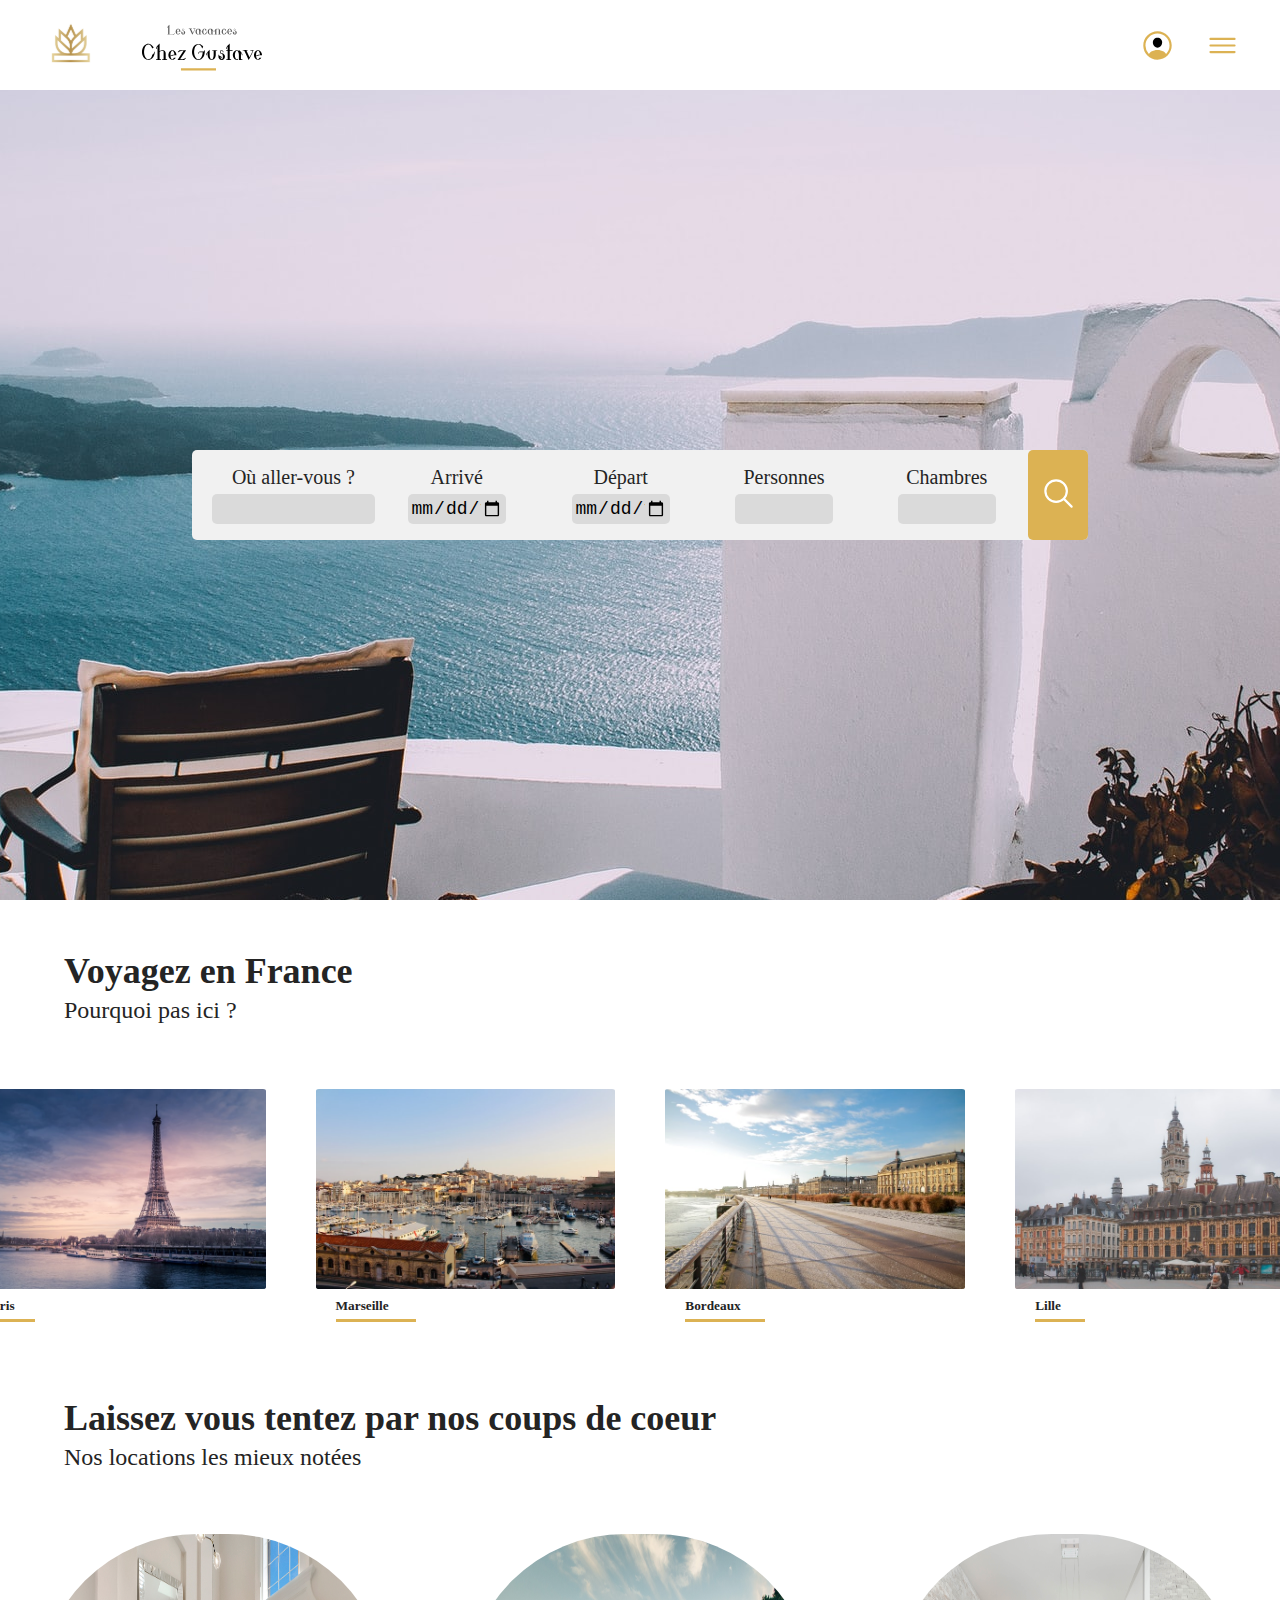
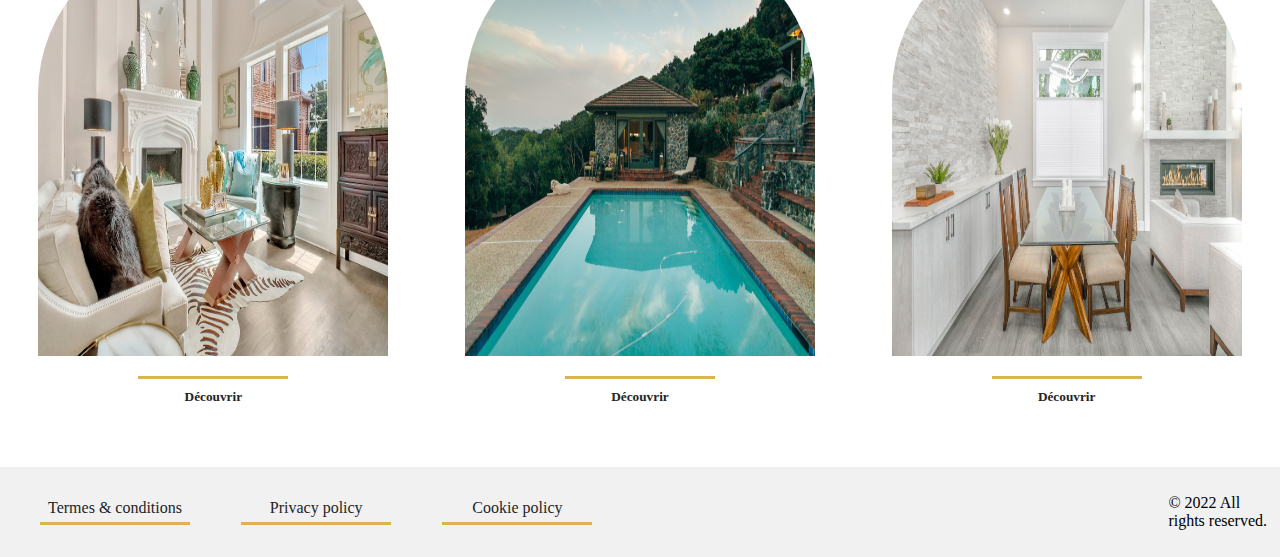
<file: html/index.html>
<!DOCTYPE html>
<html lang="fr">
<head>
    <meta charset="UTF-8">
    <meta http-equiv="X-UA-Compatible" content="IE=edge">
    <meta name="viewport" content="width=device-width, initial-scale=1.0">
    <title>les vacances chez Gustave</title>
    <link rel="stylesheet" href="/css/style.css">
</head>
<body>
    <header class="deskNav">
        <div class="logo">
            <img src="/img/logoGustave.svg" alt="logo">
        </div>
        <div class="iconNav">
            <img id="buttonProfil" src="/svg/person-circle-outline.svg" alt="icon profil">
            <img id="buttonMenu" src="/svg/menu-outline.svg" alt="icon menu">
        </div>
        <nav class="menuDesk">
            <ul class="menu">
                <li><a href="/html/index.html">Accueil</a></li>
                <li><a href="/html/recherche.html">Recherche</a></li>
                <li><a href="/html/administrateur.html">Administrateurs</a></li>
                <li><a href="/html/profil.html">Profil</a></li>
                <li><button class="disconnect">Déconnexion</button></li>
            </ul>
        </nav>
    </header>
    
    <header class="mobNav">
        <div class="logo">
            <img src="/img/logoMobile.png" alt="logo">
        </div>
        <div class="iconNav">
            <img src="/svg/person-circle-outline.svg" alt="icon profil">
            <img src="/svg/menu-outline.svg" alt="icon menu">
        </div>
    </header>

    <main>
        <div class="absolute">
            <form class="formDesk">
                <div>
                    <h1>Les Vacances de gustave</h1>
                    <label for="">Adresse email
                    <input type="email" class="identifier">
                    </label>
                    <label for="">Mot de passe
                    <input type="password" class="password">
                    </label>
                    <input type="submit" class="connex" value="Connexion">
                    <p class="failed">Email ou mot de passe incorrect.</p>
                </div>
            </form>
        </div>
        <section class="main-img">
            <form class="search-bar">
                <div class="q1 column">
                    <label for="where">Où aller-vous ?</label>
                    <input type="text">
                </div>
                    <div class="flexBar">
                        <div class="column">
                            <label for="departure">Arrivé</label>
                            <input type="date">
                        </div>
                        <div class="column">
                            <label for="arrival">Départ</label>
                            <input type="date">
                        </div>
                    </div>
                    <div class="flexBar">
                        <div class="column">
                            <label for="adult">Personnes</label>
                            <input type="number">
                        </div>
                        <div class="column">
                            <label for="bedroom">Chambres</label>
                            <input type="number">
                        </div>
                    </div>
                    <button><img src="/svg/search-outline.svg" alt="icon search"></button>
                </form>
            </section>
    <section class="section-city">
            <div>
                <h2>Voyagez en France</h2>
                <h4>Pourquoi pas ici ?</h4>
            </div>
            
            <div class="city">
                <div class="city-card">
                    <img src="/img/paris.jpg" alt="paris">
                    <div>
                        <h5 class="city-name">Paris</h5>
                        <hr class="gold-city">
                    </div>
                </div>
                <div class="city-card">
                    <img src="/img/marseille.jpg" alt="marseille">
                    <div>
                        <h5 class="city-name">Marseille</h5>
                        <hr class="gold-city-long">
                    </div>
                </div>
                <div class="city-card">
                    <img src="/img/bordeaux.jpg" alt="bordeaux">
                    <div>
                        <h5 class="city-name">Bordeaux</h5>
                        <hr class="gold-city-long">
                    </div>
                </div>
                <div class="city-card">
                    <img src="/img/lille.jpg" alt="lille">
                    <div>
                        <h5 class="city-name">Lille</h5>
                        <hr class="gold-city">
                    </div>
                </div>
            </div>
        </section>
        <section class="section-star">
            <div>
                <h2>Laissez vous tentez par nos coups de coeur</h2>
                <h4>Nos locations les mieux notées</h4>
            </div>
            
            <div class="star-location">
                <div class="star-card">
                    <img src="/img/luxuryHouse1.jpg" alt="best-location-1">
                    <div>
                        <hr class="gold-star">
                        <h5>Découvrir</h5>
                
                    </div>
                </div>
                <div class="star-card">
                    <img src="/img/luxuryHouse2.jpg" alt="best-location-2">
                    <div>
                        <hr class="gold-star">
                        <h5>Découvrir</h5>
                
                    </div>
                </div>
                <div class="star-card">
                    <img src="/img/luxuryHouse3.jpg" alt="best-location-3">
                    <div>
                        <hr class="gold-star">
                        <h5>Découvrir</h5>
                
                    </div>
                </div>
            </div>
        </section>
        
    </main>
    <footer>
        <div>
            <div class="footer-link">
                <p><a href="#">Termes & conditions</a></p>
                <hr class="footer-hr-long">
            </div>
            <div class="footer-link">
                <p><a href="#">Privacy policy</a></p>
                <hr class="footer-hr-long">
            </div>
            <div class="footer-link">
                <p><a href="#">Cookie policy </a></p>
                <hr class="footer-hr-long">
            </div> 
        </div>
        <p class="footer-left">© 2022 All rights reserved.</p>
    </footer>
    <script src="/js/script.js"></script>
    <script src="/js/login.js"></script>
</body>
</html>
</file>
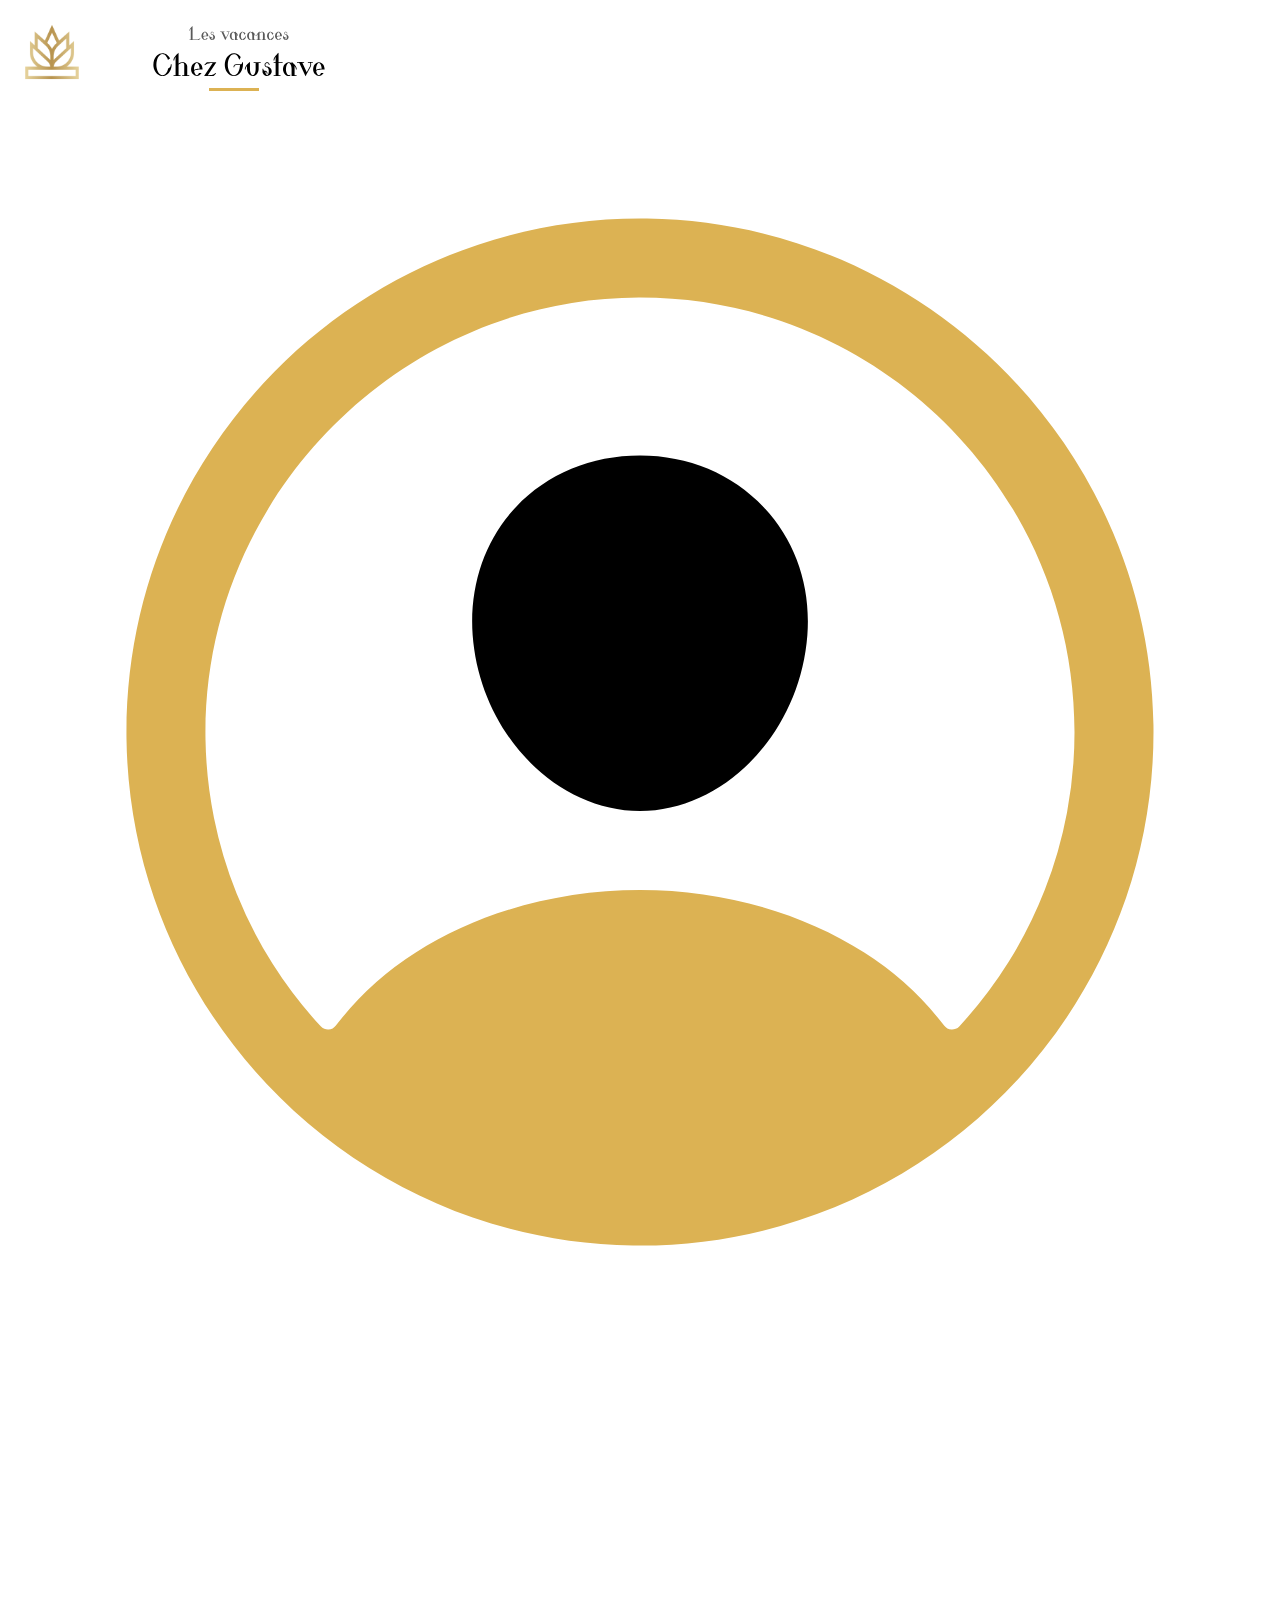
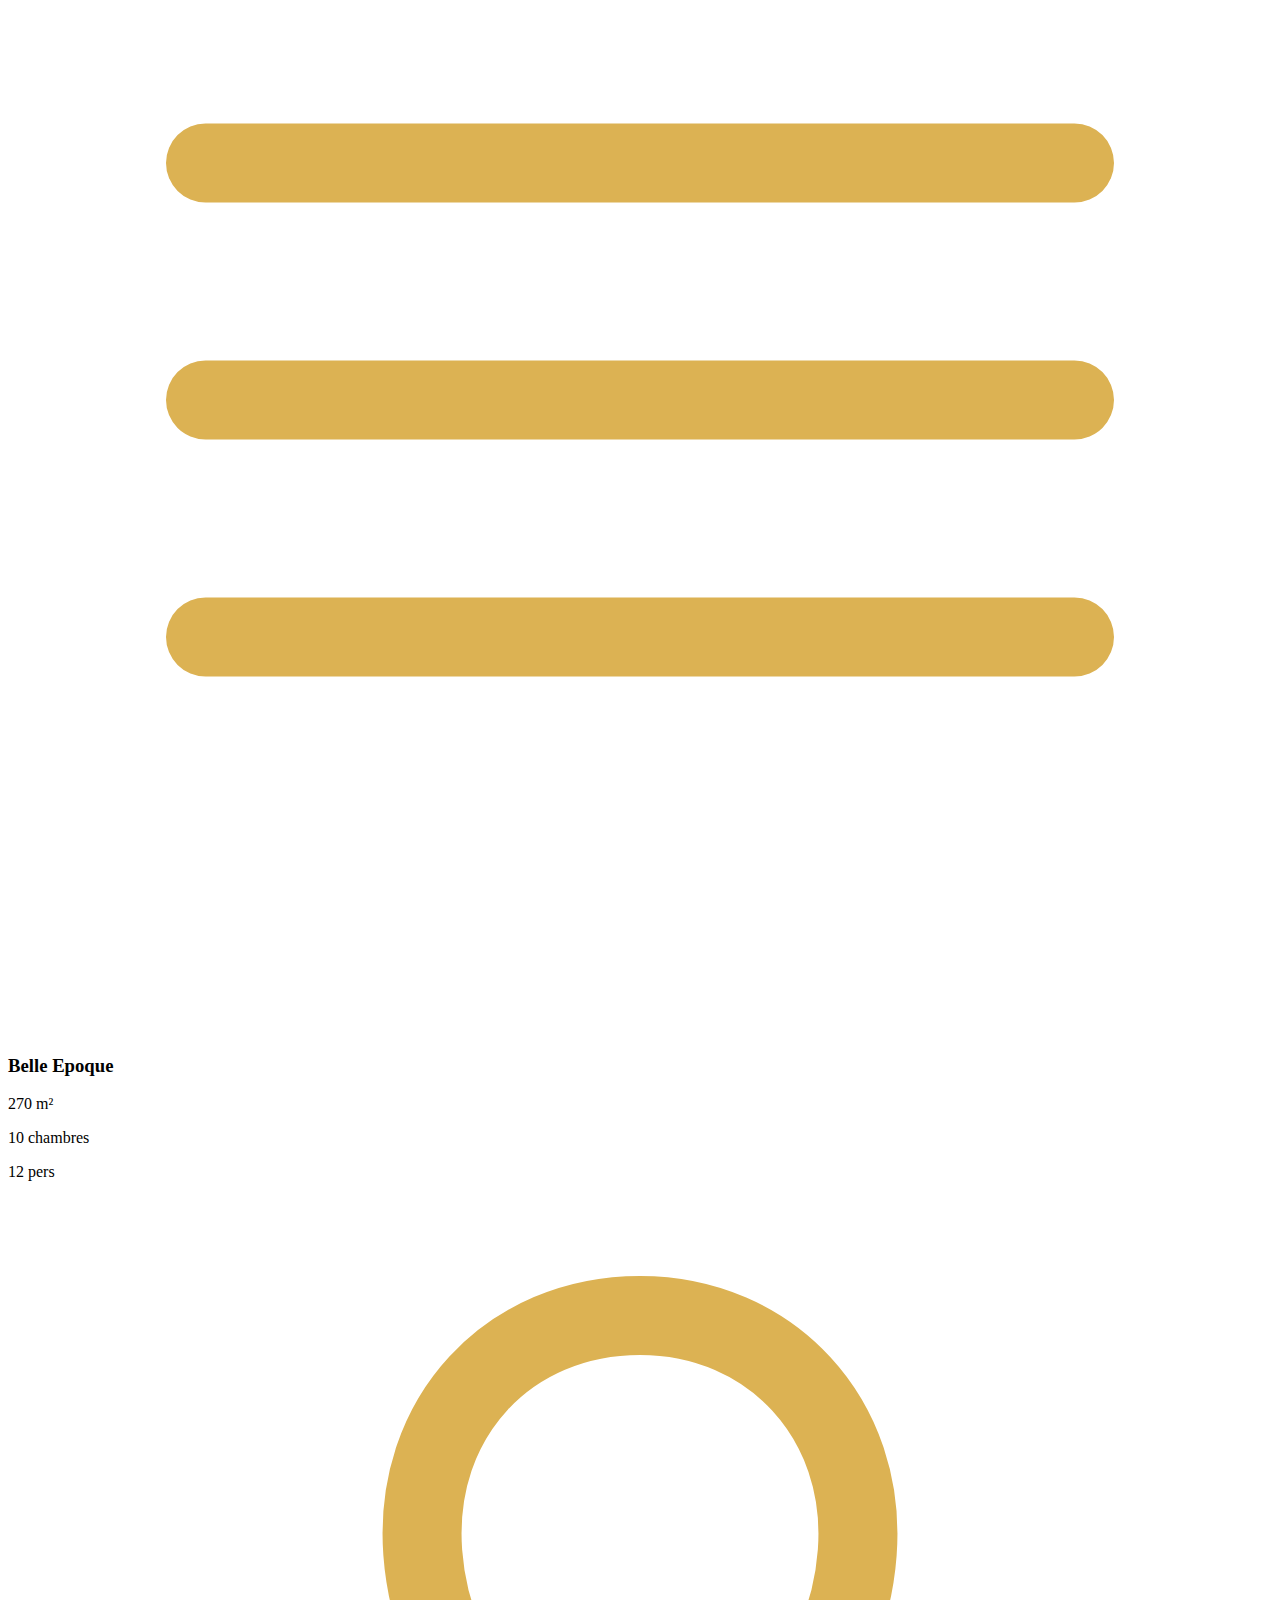
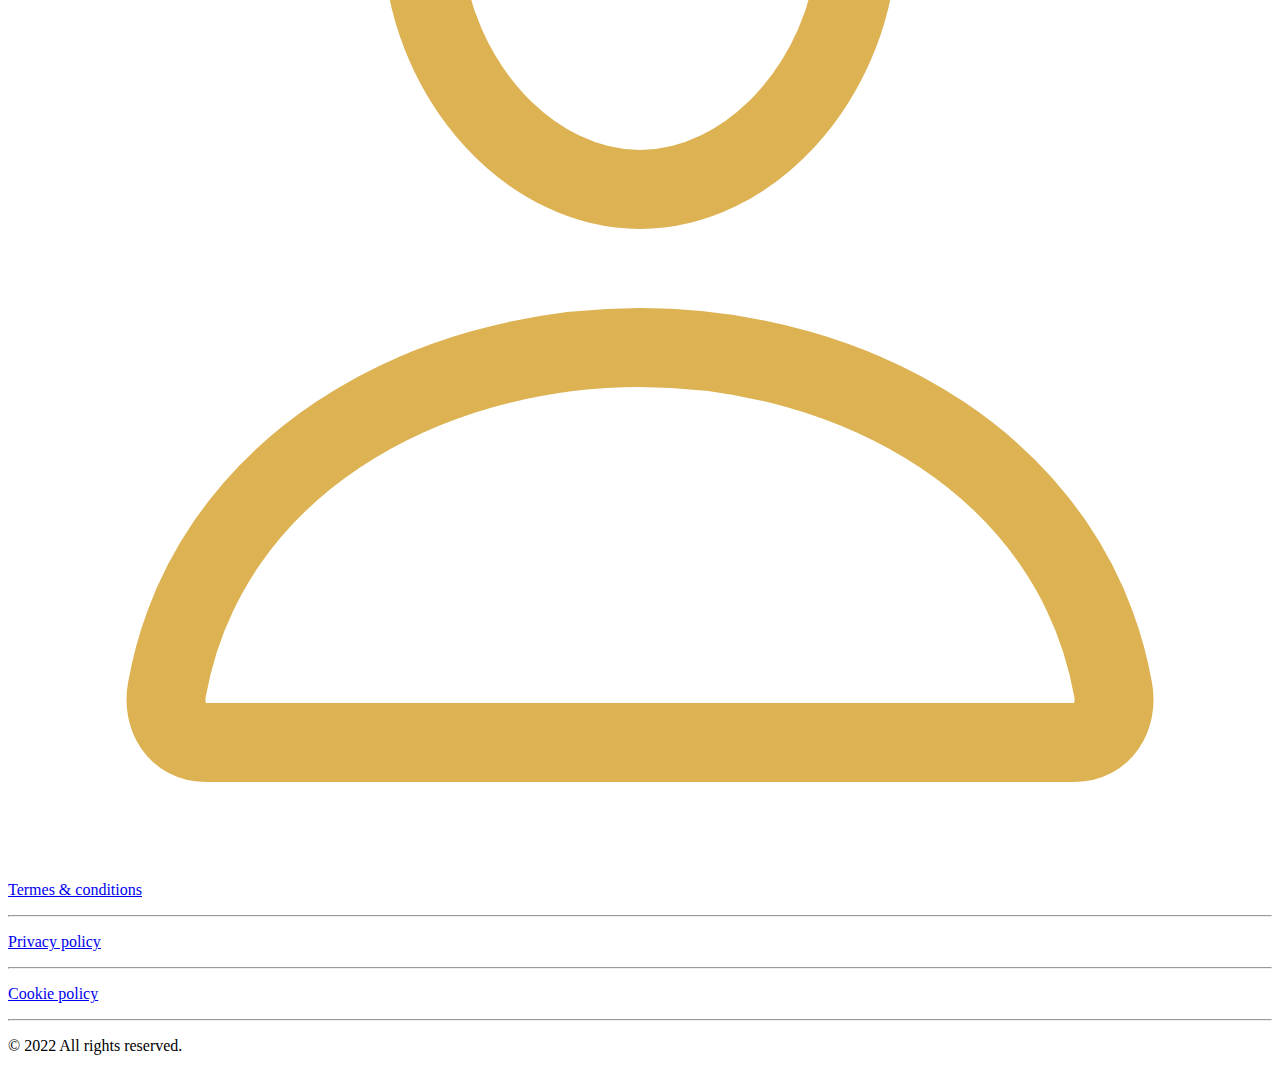
<file: produit.html>
<!DOCTYPE html>
<html lang="en">
<head>
    <meta charset="UTF-8">
    <meta http-equiv="X-UA-Compatible" content="IE=edge">
    <meta name="viewport" content="width=device-width, initial-scale=1.0">
    <title>produit</title>
</head>
<body>
    <header class="deskNav">
        <div class="logo">
            <img src="/imgs/logoGustave.svg" alt="logo">
        </div>
        <div class="iconNav">
            <img src="/svg/person-circle-outline.svg" alt="icon profil">
            <img src="/svg/menu-outline.svg" alt="icon menu">
        </div>
    </header>
    <main>
        <div class="caroussel">

        </div>
        <div class="fiche">
            <h3>Belle Epoque</h3>
            <div>
                <div>
                    <p>270 m²</p>
                    <p>10 chambres</p>
                </div>
                <div>
                    <p>12 pers</p>
                    <img src="./svg/person-outline.svg" alt="person-outline">
                </div>
            </div>
        </div>
    </main>
    
    <footer>
        <div>
            <div class="footer-link">
                <p><a href="#">Termes & conditions</a></p>
                <hr class="footer-hr-long">
            </div>
            <div class="footer-link">
                <p><a href="#">Privacy policy</a></p>
                <hr>
            </div>
            <div class="footer-link">
                <p><a href="#">Cookie policy </a></p>
                <hr>
            </div> 
        </div>
        
        <p class="footer-left">© 2022 All rights reserved.</p>

    </footer>
</body>
</html>
</file>
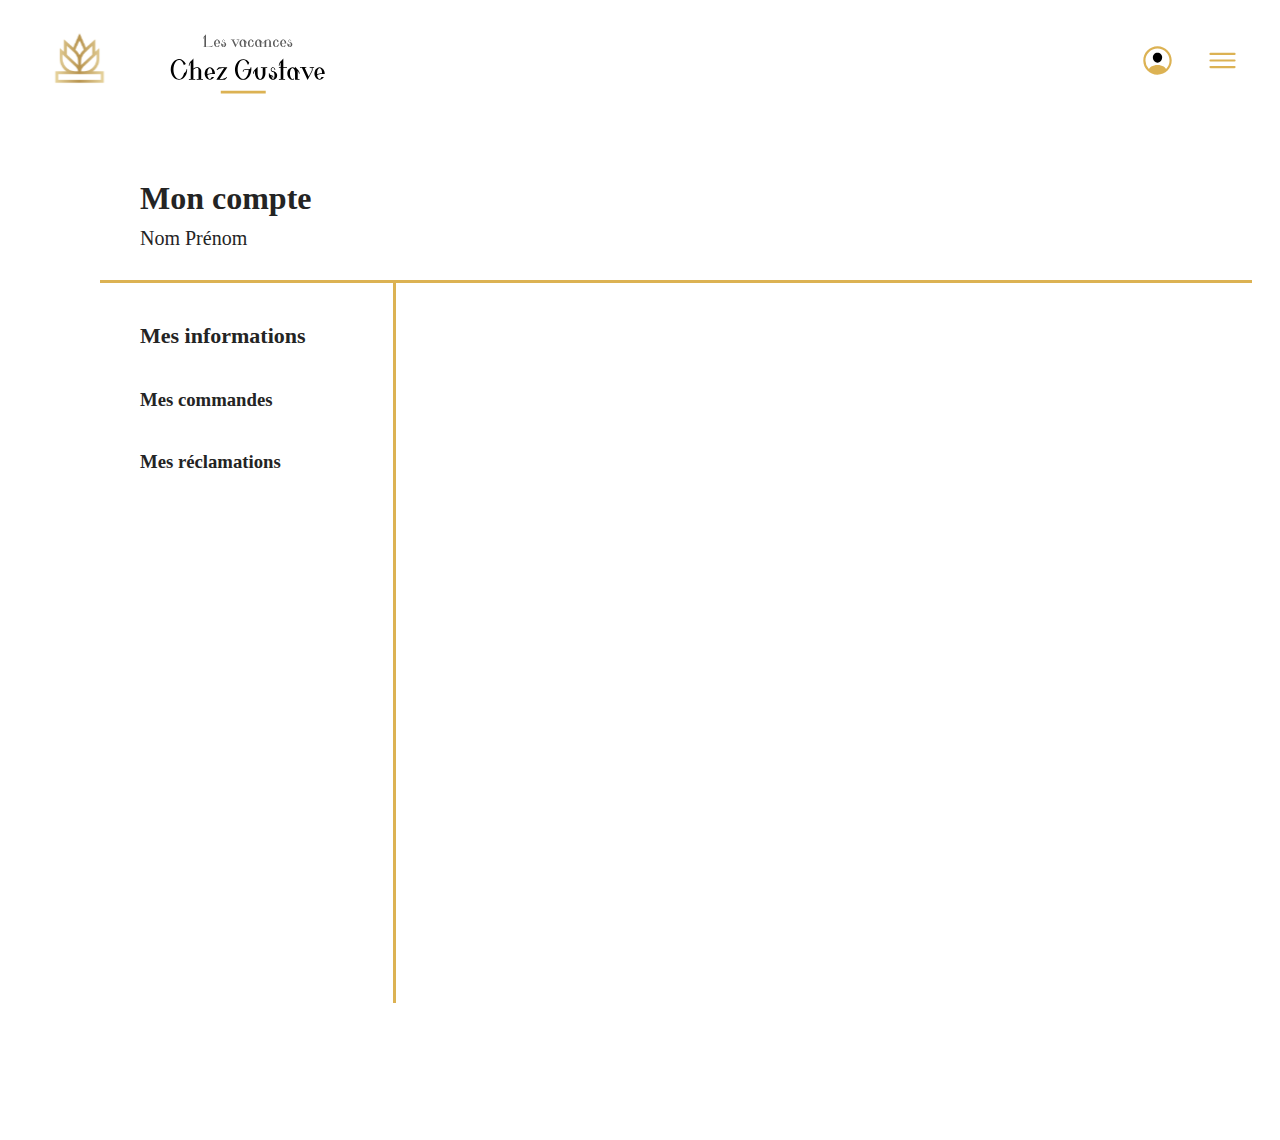
<file: profil.html>
<!DOCTYPE html>
<html lang="fr">
<head>
    <meta charset="UTF-8">
    <meta http-equiv="X-UA-Compatible" content="IE=edge">
    <meta name="viewport" content="width=device-width, initial-scale=1.0">
    <title>les vacances chez Gustave</title>
    <link rel="stylesheet" href="style.css">
    <link rel="stylesheet" href="profil.css">
</head>
<body>
    <header class="deskNav">
        <div class="logo">
            <img src="/imgs/logoGustave.svg" alt="logo">
        </div>
        <div class="iconNav">
            <img src="/svg/person-circle-outline.svg" alt="icon profil">
            <img src="/svg/menu-outline.svg" alt="icon menu">
        </div>
    </header>

    <main class="profil">
        <div class="marLeft">
            <h1>Mon compte</h1>
            <p>Nom Prénom</p>
        </div>
        <div class="line"></div>
        <div class="leftRight">
            <div class="setting marLeft">
                <h3 class="active">Mes informations</h3>
                <h3>Mes commandes</h3>
                <h3>Mes réclamations</h3>
            </div>
        </div>
    </main>
</body>
</html>
</file>
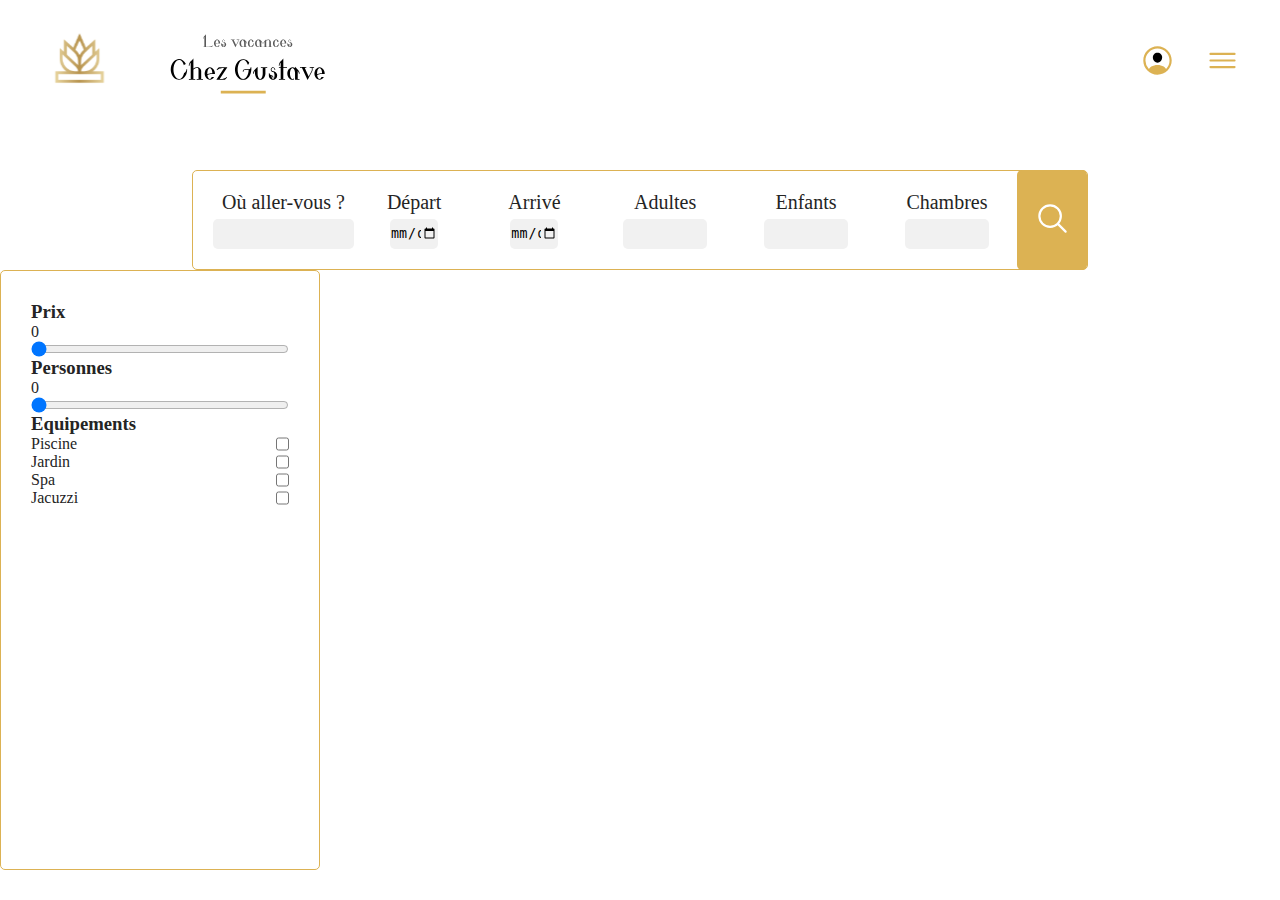
<file: recherche.html>
<!DOCTYPE html>
<html lang="fr">
<head>
    <meta charset="UTF-8">
    <meta http-equiv="X-UA-Compatible" content="IE=edge">
    <meta name="viewport" content="width=device-width, initial-scale=1.0">
    <title>les vacances chez Gustave</title>
    <link rel="stylesheet" href="style.css">
</head>
<body>
    <header class="deskNav">
        <div class="logo">
            <img src="/imgs/logoGustave.svg" alt="logo">
        </div>
        <div class="iconNav">
            <img src="/svg/person-circle-outline.svg" alt="icon profil">
            <img src="/svg/menu-outline.svg" alt="icon menu">
        </div>
    </header>
        <main>
            <section class="search">
                <form class="search-bar">
                    <div class="column q1">
                        <label for="where">Où aller-vous ?</label>
                        <input type="text">
                    </div>
                    <div class="column depart">
                        <label for="departure">Départ</label>
                        <input type="date">
                    </div>
                    <div class="column arrival">
                        <label for="arrival">Arrivé</label>
                        <input type="date">
                    </div>
                    <div class="column">
                        <label for="adult">Adultes</label>
                        <input type="number">
                    </div>
                    <div class="column">
                        <label for="children">Enfants</label>
                        <input type="number">
                    </div>
                    <div class="column">
                        <label for="bedroom">Chambres</label>
                        <input type="number">
                    </div>
                    <button><img src="/svg/search-outline.svg" alt="icon search"></button>
                </form>
            </section>

            <section class="houseSearch">
                <div class="categories">
                    <h3>Prix</h3>
                    <label for="progressPrice">0</label>
                    <div class="progressPrice" role="progressbar" aria-valuemin="0" aria-valuemax="20000" aria-valuenow="0"></div>
                    <input type="range" value="0" min="0" max="20000">
                    <h3>Personnes</h3>
                    <label for="progressPrice">0</label>
                    <div class="progressPrice" role="progressbar" aria-valuemin="0" aria-valuemax="20000" aria-valuenow="0"></div>
                    <input type="range" value="0" min="0" max="20">
                    <h3>Equipements</h3>
                    <div class="checkbox">
                        <p>Piscine</p>
                        <input type="checkbox">
                    </div>
                    <div class="checkbox">
                        <p>Jardin</p>
                        <input type="checkbox">
                    </div>
                    <div class="checkbox">
                        <p>Spa</p>
                        <input type="checkbox">
                    </div>
                    <div class="checkbox">
                        <p>Jacuzzi</p>
                        <input type="checkbox">
                    </div>
                </div>
            </section>
        </main>
</body>
</html>
</file>
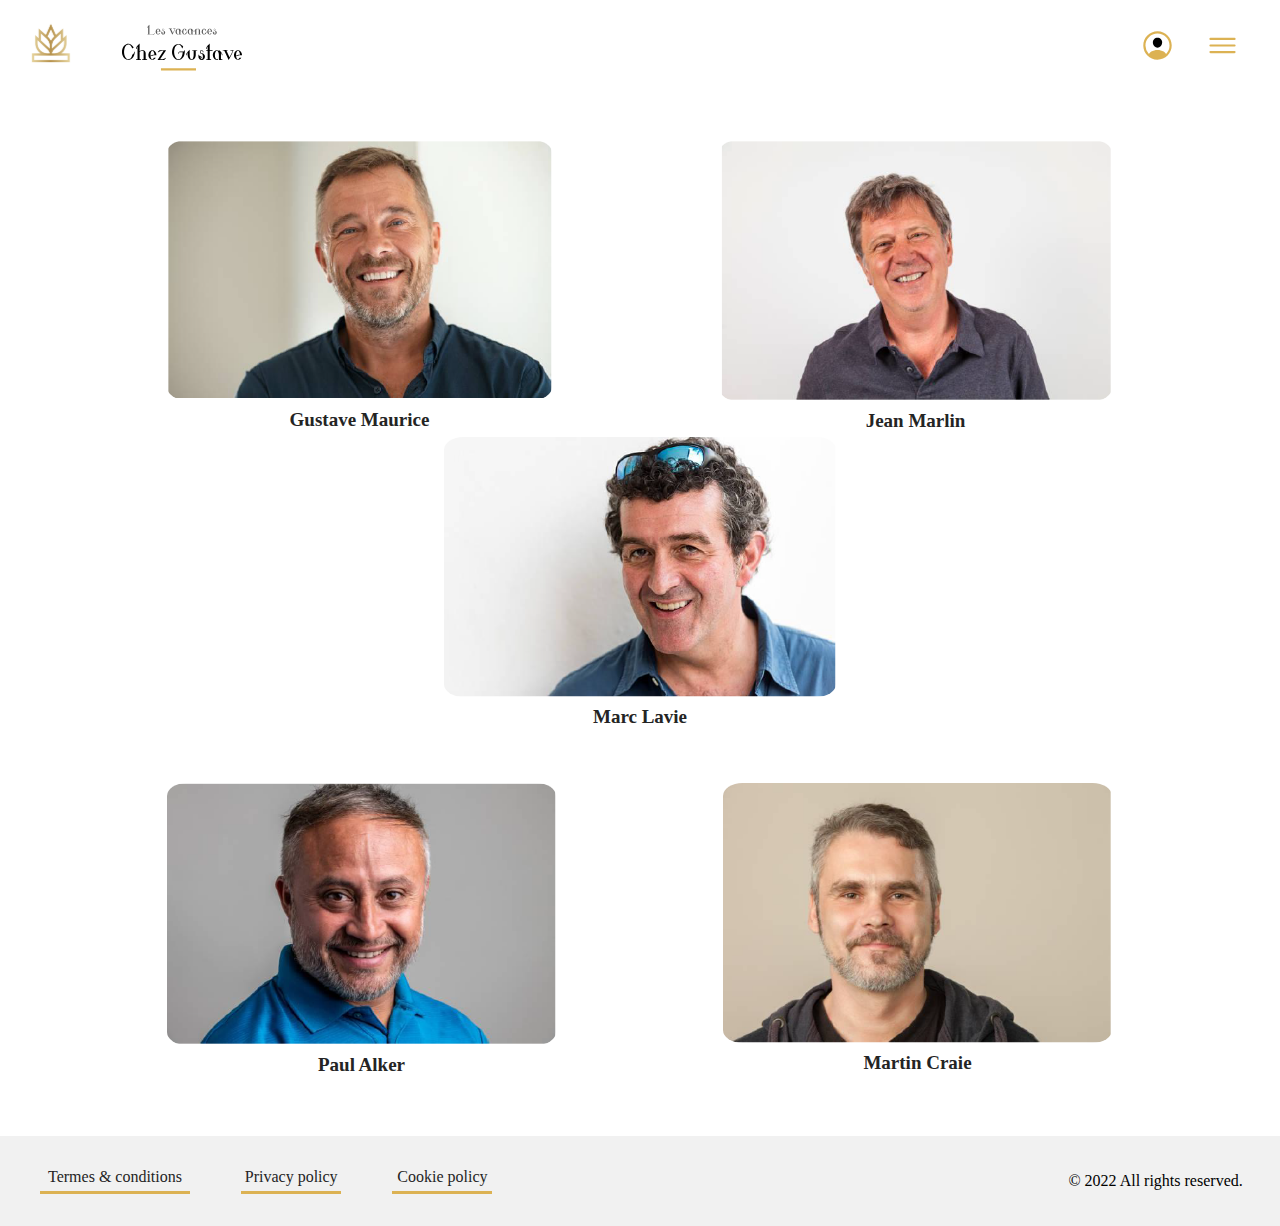
<file: html/administrateur.html>
<!DOCTYPE html>
<html lang="fr">
<head>
    <meta charset="UTF-8">
    <meta http-equiv="X-UA-Compatible" content="IE=edge">
    <meta name="viewport" content="width=device-width, initial-scale=1.0">
    <title>Administrateurs</title>
    <link rel="stylesheet" href="/css/administration.css">
</head>


<body>
    <header class="deskNav">
        <div class="logo">
            <img src="/img/logoGustave.svg" alt="logo">
        </div>
        <div class="iconNav">
            <img id="buttonProfil" src="/svg/person-circle-outline.svg" alt="icon profil">
            <img id="buttonMenu" src="/svg/menu-outline.svg" alt="icon menu">
        </div>
        <nav class="menuDesk">
            <ul class="menu">
                <li><a href="/html/index.html">Accueil</a></li>
                <li><a href="/html/recherche.html">Recherche</a></li>
                <li><a href="/html/administrateur.html">Administrateurs</a></li>
                <li><a href="/html/profil.html">Profil</a></li>
            </ul>
        </nav>
    </header>

    <main>
        
        <section>
        <div class="ad">
            <div class="Maurice">
                <img src="/img/Maurice.PNG" alt="Gustave Maurice" title="Gustave Maurice">
                <h3>Gustave Maurice</h3>
            </div>
        
            <div class="Jean">
                <img src="/img/Jean.PNG" alt="Jean Marlin" title="Jean Marlin">
                <h3>Jean Marlin</h3>
            </div>
        

            <div class="Marc">
                <img src="/img/Marc.PNG" alt="Marc Lavie" title="Marc Lavie">
                <h3>Marc Lavie</h3>
            </div>
        </div>    
        </section>

    <section>
        <div class="ad2">
            <div class="Paul">
                <img src="/img/Paul.PNG" alt="Paul Alker" title="Paul Alker">
                <h3>Paul Alker</h3>
            </div>
    
            <div class="Martin">
                <img src="/img/Martin.PNG" alt="Martin Craie" title="Martin Craie">
                <h3>Martin Craie</h3>
            </div>
        </div>
    </section>


</main>
<footer>
    <div>
        <div class="footer-link">
            <p><a href="#">Termes & conditions</a></p>
            <hr class="footer-hr-long">
        </div>
        <div class="footer-link">
            <p><a href="#">Privacy policy</a></p>
            <hr>
        </div>
        <div class="footer-link">
            <p><a href="#">Cookie policy </a></p>
            <hr>
        </div> 
    </div>
    <p class="footer-left">© 2022 All rights reserved.</p>

    <script src="/js/script.js"></script>
    </footer>
    </body>
</html>
</file>
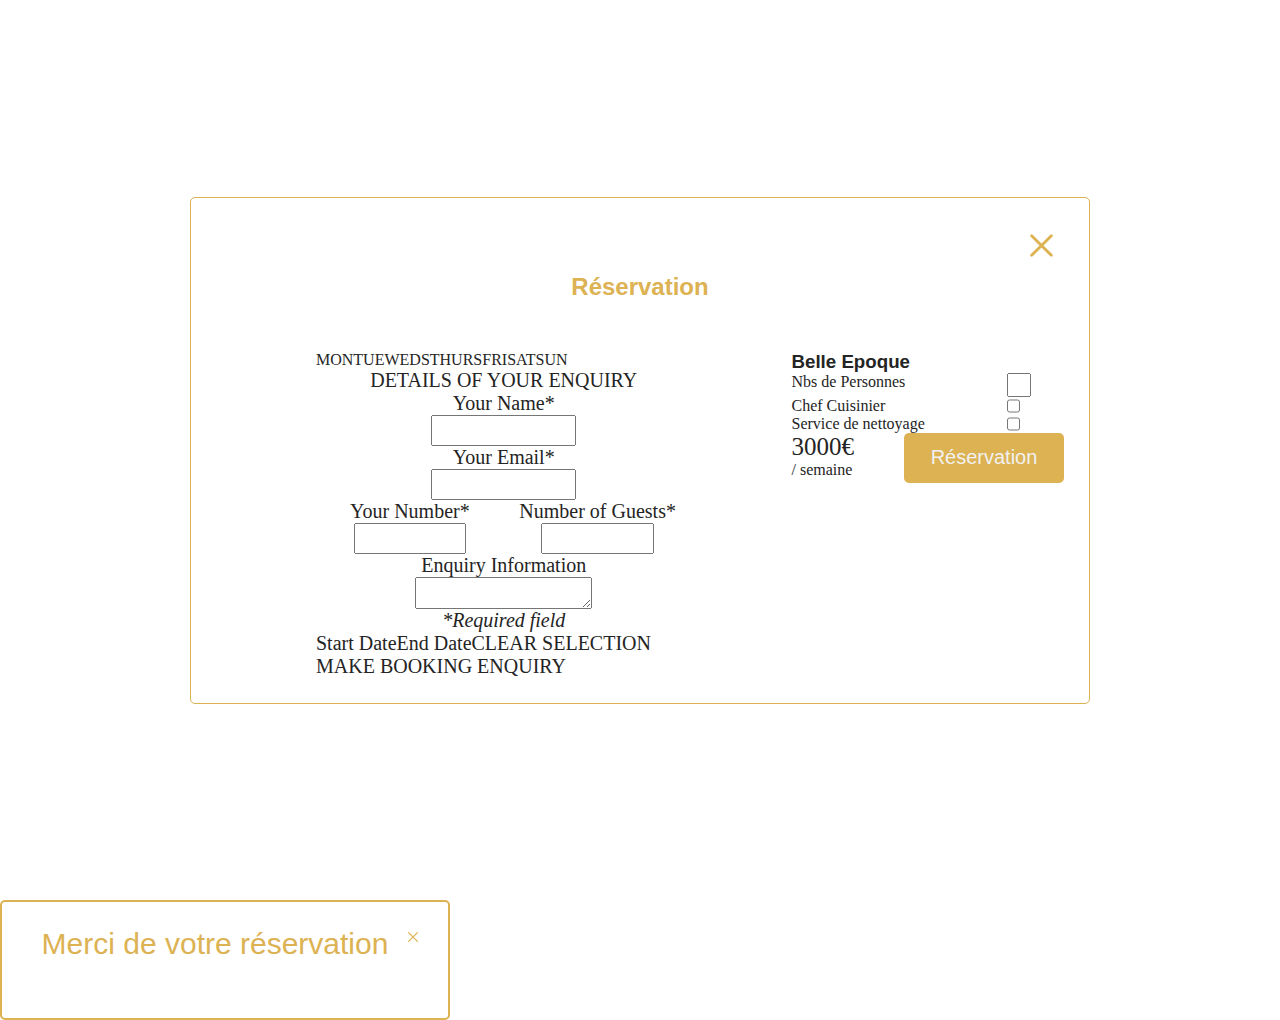
<file: html/booking.html>
<!DOCTYPE html>
<html lang="fr">
<head>
    <meta charset="UTF-8">
    <meta http-equiv="X-UA-Compatible" content="IE=edge">
    <meta name="viewport" content="width=device-width, initial-scale=1.0">
    <title>les vacances chez Gustave</title>
    <link rel="stylesheet" href="/css/style.css">
</head>
<body >
    <main class="body-form">
        <section class="container-form">
            <form class="booking">
                <img  class="close" src="/svg/close-outline.svg" alt="close">
                <h2 class="glamore form-h2">Réservation</h2>
                <div class="container-booking">
                    <div>
    
                    </div>
                    <div class="container-calendar">
                        <!-- calendar -->
                        <!-- <link href="https://fonts.googleapis.com/css?family=Baloo|Ubuntu" rel="stylesheet"> -->
    
                        <div id="calender-wrapper">
                            <div id="calender-title" class="disable-select flex row center-v around">
                                <div id="left" class="flex row center-vh"><span></span></div>
                                <p class="flex row center-vh"></p>
                                <div id="right" class="flex row center-vh"><span></span></div>
                            </div>
                            <div id="days" class="flex row center-vh colorRed disable-select">
                                <p>MON</p>
                                <p>TUE</p>
                                <p>WEDS</p>
                                <p>THURS</p>
                                <p>FRI</p>
                                <p>SAT</p>
                                <p>SUN</p>
                            </div>
                            <div id="calender-content" class="flex row wrap disable-select">
                            </div>
                            <div id="booking-wrapper" class="flex column center-vh">
                                <div id="booking-title" class="flex row center-vh bgColorRed">
                                    <p class="flex row center-vh">DETAILS OF YOUR ENQUIRY</p>
                                </div>
                                <div id="booking-form" class="flex column center-v">
                                    <div class="flex column start width-full">
                                        <p>Your Name*</p>
                                        <input id="form-name" class="width-full" type="text" placeholder=""/>
                                    </div>
                                    <div class="flex column start width-full">
                                        <p>Your Email*</p>
                                        <input id="form-email" class="width-full" type="email" placeholder=""/>
                                    </div>
                                    <div class="flex row center-vh width-full overflow-hidden">
                                        <div class="flex column start width-3-4">
                                            <p>Your Number*</p>
                                            <input id="form-number" class="width-full" type="text" placeholder=""/>
                                        </div>
                                        <div class="flex column start width-1-4">
                                            <p>Number of Guests*</p>
                                            <input id="form-guests" class="width-full" type="number" max="10" placeholder=""/>	
                                        </div>
                                    </div>
                                    <div class="flex column start width-full">
                                        <p>Enquiry Information</p>
                                        <textarea id="form-enquiry" type="text"></textarea>
                                    </div>
                                    <div class="flex column center-vh width-full">
                                        <p><i>*Required field</i></p>
                                    </div>
                                </div>
                            </div>
                            <div id="calender-panel" class="flex row center-v end">
                                <div id="info" class="flex column center-vh bgColorDarkRed">
                                    <div id="info-titles" class="flex row center-vh">
                                        <p class="flex column center-vh">Start Date</p>
                                        <p class="flex column center-vh">End Date</p>
                                    </div>
                                    <div class="flex row center-vh bgColorRed">
                                        <p class="flex column center-vh" id="startdate"></p>
                                        <p class="flex column center-vh" id="enddate"></p>
                                    </div>
                                </div>
                                <div id="clear" class="flex column center-vh bgColorDarkRed">
                                    <p>CLEAR SELECTION</p>
                                </div>
                            </div>
    
                            <div id="calender-buttons" class="flex row center-vh wrap">
                                <div id="make-booking" class="flex column center-vh">
                                    <p>MAKE BOOKING ENQUIRY</p>
                                </div>
                            </div>
                        </div>
                    </div>
                    <div class="booking-details">
                        <h3 class="glamore">Belle Epoque</h3>
                        <div class="select-booking">
                            <p>Nbs de Personnes</p>
                            <input class="input-number" type="number" name="numbersPeople">
                        </div>
                        <div class="select-booking">
                            <p>Chef Cuisinier</p>
                            <input type="checkbox" name="chef">
                        </div>
                        <div class="select-booking">
                            <p>Service de nettoyage</p>
                            <input type="checkbox" name="cleaning">
                        </div>
                        <div class="fiche-end">
                            <div>
                                <p class="fiche-price">3000€</p>
                                <p>/ semaine</p>
                            </div>
                            <button class="btn-reservation">Réservation</button>
                        </div>
                    </div>
                </div>
            </form>
        </section>
    </main>
    



        <div class="remerciement">
            <img  class="thank-close" src="/svg/close-outline.svg" alt="close">
            <p class="glamore">Merci de votre réservation</p>
        </div>
    
    

    <script src="/js/script.js"></script>
</body>
</html>
</file>
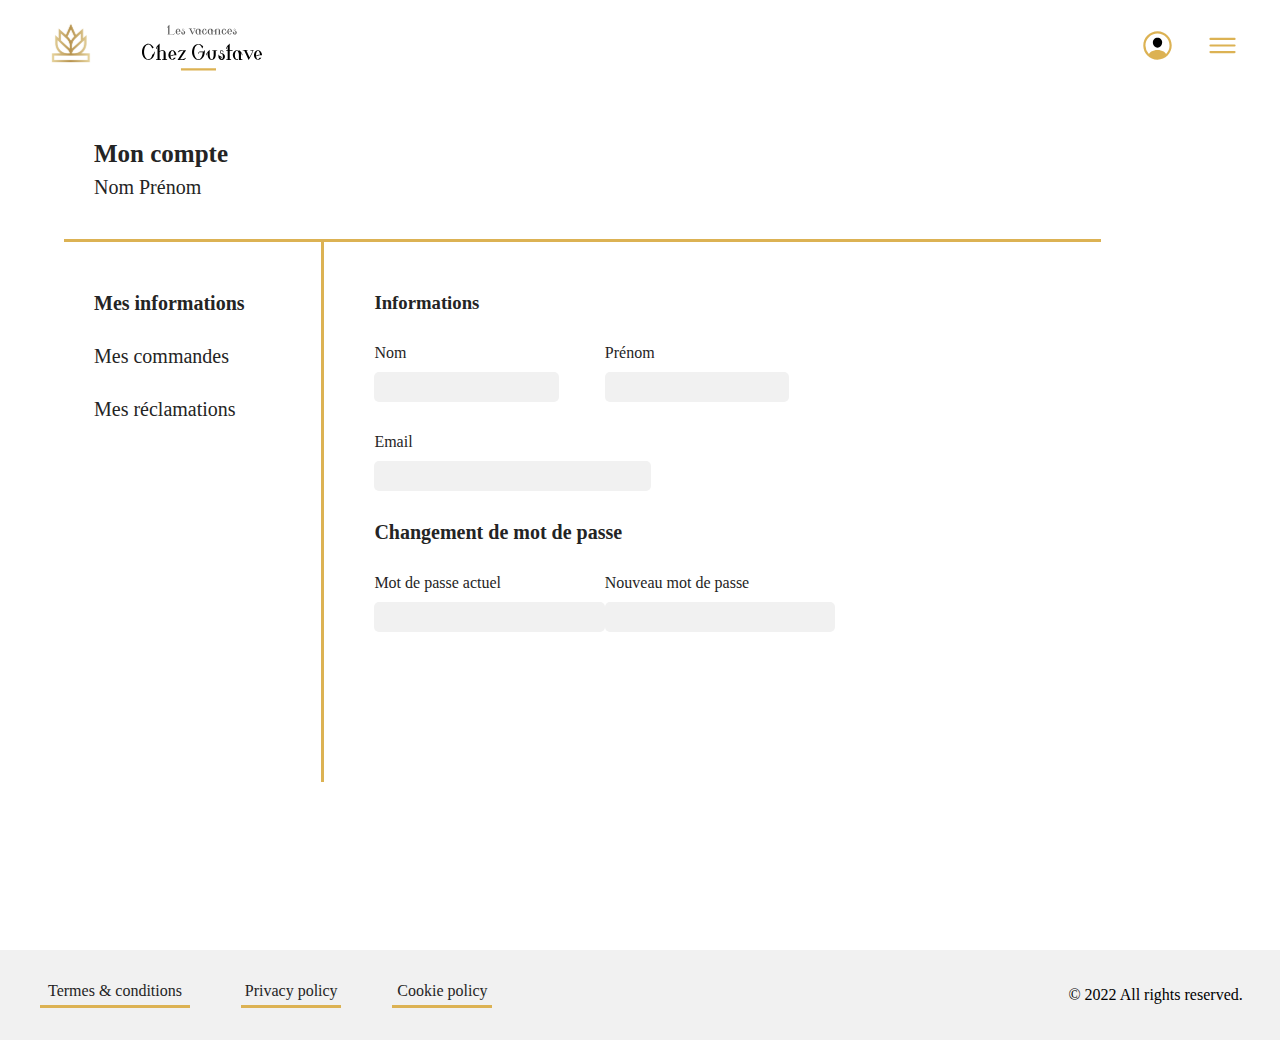
<file: html/profil.html>
<!DOCTYPE html>
<html lang="fr">
<head>
    <meta charset="UTF-8">
    <meta http-equiv="X-UA-Compatible" content="IE=edge">
    <meta name="viewport" content="width=device-width, initial-scale=1.0">
    <title>les vacances chez Gustave</title>
    <link rel="stylesheet" href="/css/style.css">
    <link rel="stylesheet" href="/css/profil.css">
</head>
<body>
    <header class="deskNav">
        <div class="logo">
            <img src="/img/logoGustave.svg" alt="logo">
        </div>
        <div class="iconNav">
            <img id="buttonProfil" src="/svg/person-circle-outline.svg" alt="icon profil">
            <img id="buttonMenu" src="/svg/menu-outline.svg" alt="icon menu">
        </div>
        <nav class="menuDesk">
            <ul class="menu">
                <li><a href="/html/index.html">Accueil</a></li>
                <li><a href="/html/recherche.html">Recherche</a></li>
                <li><a href="/html/administrateur.html">Administrateurs</a></li>
                <li><a href="/html/profil.html">Profil</a></li>
            </ul>
        </nav>
    </header>
    <main class="profil">
        <section class="compte">
            <h1>Mon compte</h1>
            <h4>Nom Prénom</h4>
        </section>

        <div class="line"></div>

        <section class="modify">
            <div class="setting">
                <h4 class="active">Mes informations</h4>
                <h4>Mes commandes</h4>
                <h4>Mes réclamations</h4>
            </div>

            <div class="info">
                <form action="" class="form">
                    <h3>Informations</h3>
                    <div class="row">
                        <div class="col lName">
                            <label for="lastName">Nom</label>
                            <input type="text">
                        </div>
                        <div class="col lName">
                            <label for="lastName">Prénom</label>
                            <input type="text">
                        </div>
                    </div>
                    <div class="email">
                        <label for="email">Email</label> <br>
                        <input type="email">
                    </div>
                    <h5>Changement de mot de passe</h5>
                    <div class="row">
                        <div class="col mdp">
                            <label for="mdp">Mot de passe actuel</label>
                            <input type="password">
                        </div>
                        <div class="col mdp">
                            <label for="nmdp">Nouveau mot de passe</label>
                            <input type="password">
                        </div>
                    </div>
                </form>
            </div>
        </section>
    </main>
    <footer>
        <div>
            <div class="footer-link">
                <p><a href="#">Termes & conditions</a></p>
                <hr class="footer-hr-long">
            </div>
            <div class="footer-link">
                <p><a href="#">Privacy policy</a></p>
                <hr>
            </div>
            <div class="footer-link">
                <p><a href="#">Cookie policy </a></p>
                <hr>
            </div> 
        </div>
        
        <p class="footer-left">© 2022 All rights reserved.</p>

    </footer>
    <script src="/js/script.js"></script>
</body>
</html>
</file>
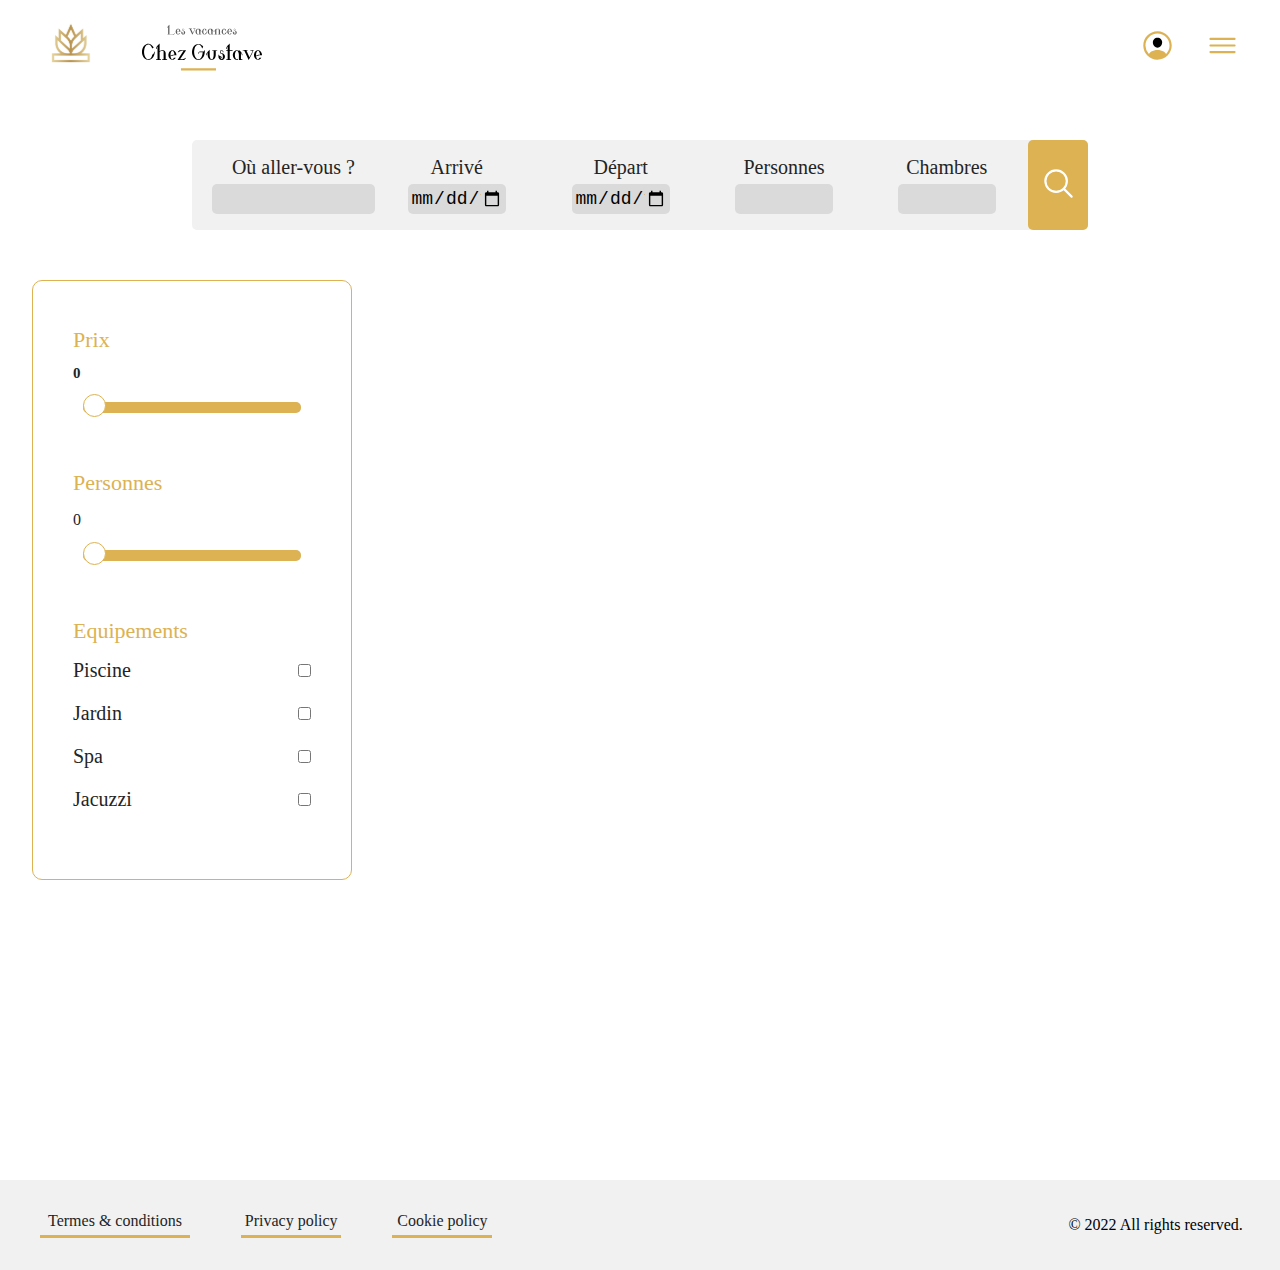
<file: html/recherche.html>
<!DOCTYPE html>
<html lang="fr">
<head>
    <meta charset="UTF-8">
    <meta http-equiv="X-UA-Compatible" content="IE=edge">
    <meta name="viewport" content="width=device-width, initial-scale=1.0">
    <title>les vacances chez Gustave</title>
    <link rel="stylesheet" href="/css/style.css">
    <link rel="stylesheet" href="/css/recherche.css">
</head>
<body>
    <header class="deskNav">
        <div class="logo">
            <img src="/img/logoGustave.svg" alt="logo">
        </div>
        <div class="iconNav">
            <img id="buttonProfil" src="/svg/person-circle-outline.svg" alt="icon profil">
            <img id="buttonMenu" src="/svg/menu-outline.svg" alt="icon menu">
        </div>
        <nav class="menuDesk">
            <ul class="menu">
                <li><a href="/html/index.html">Accueil</a></li>
                <li><a href="/html/recherche.html">Recherche</a></li>
                <li><a href="/html/administrateur.html">Administrateurs</a></li>
                <li><a href="/html/profil.html">Profil</a></li>
            </ul>
        </nav>
    </header>

    <header class="mobNav">
        <div class="logo">
            <img src="/img/logoMobile.png" alt="logo">
        </div>
        <div class="iconNav">
            <img src="/svg/person-circle-outline.svg" alt="icon profil">
            <img src="/svg/menu-outline.svg" alt="icon menu">
        </div>
    </header>

        <main>
            <section class="search">
                <form class="search-bar">
                    <div class="q1 column">
                        <label for="where">Où aller-vous ?</label>
                        <input type="text">
                    </div>
                        <div class="flexBar">
                            <div class="column">
                                <label for="departure">Arrivé</label>
                                <input type="date">
                            </div>
                            <div class="column">
                                <label for="arrival">Départ</label>
                                <input type="date">
                            </div>
                        </div>
                        <div class="flexBar">
                            <div class="column">
                                <label for="adult">Personnes</label>
                                <input type="number">
                            </div>
                            <div class="column">
                                <label for="bedroom">Chambres</label>
                                <input type="number">
                            </div>
                        </div>
                        <button><img src="/svg/search-outline.svg" alt="icon search"></button>
                    </form>
            </section>

            <section class="houseSearch"> 

                <div class="categories">
                    <div class="price">
                        <h3>Prix</h3>
                        <label for="progressPrice">0</label>
                        <div class="progressPrice" role="progressbar" aria-valuemin="0" aria-valuemax="20000" aria-valuenow="0"></div>
                        <input type="range" value="0" min="0" max="20000">
                    </div>
                    <div class="people">
                        <h3>Personnes</h3>
                        <label for="progressPrice">0</label>
                        <div class="progressPrice" role="progressbar" aria-valuemin="0" aria-valuemax="20000" aria-valuenow="0"></div>
                        <input type="range" value="0" min="0" max="20">
                    </div>

                    <div class="stuf">
                        <h3>Equipements</h3>
                        <div class="checkbox">
                            <p>Piscine</p>
                            <input type="checkbox">
                        </div>
                        <div class="checkbox">
                            <p>Jardin</p>
                            <input type="checkbox">
                        </div>
                        <div class="checkbox">
                            <p>Spa</p>
                            <input type="checkbox">
                        </div>
                        <div class="checkbox">
                            <p>Jacuzzi</p>
                            <input type="checkbox">
                        </div>
                    </div>
                </div>

                <div class="blockHouse">
                    
                </div>
            </section>
        </main>
        <footer>
            <div>
                <div class="footer-link">
                    <p><a href="#">Termes & conditions</a></p>
                    <hr class="footer-hr-long">
                </div>
                <div class="footer-link">
                    <p><a href="#">Privacy policy</a></p>
                    <hr>
                </div>
                <div class="footer-link">
                    <p><a href="#">Cookie policy </a></p>
                    <hr>
                </div> 
            </div>
            
            <p class="footer-left">© 2022 All rights reserved.</p>
    
        </footer>

    <script src="/js/script.js"></script>
</body>
</html>
</file>
<file: css/style.css>
@font-face {
  font-family: Glamore;
  /* src: url("./font/glamore-font/Glamore-JRVvK.otf") format("otf"), */
  src: url("./font/glamore-font/Glamore-VGyee.ttf") format("ttf");
}
@import url("https://fonts.googleapis.com/css2?family=Tinos:wght@400;700&display=swap");

/* Variables */
:root {
  --colorPrincipal: #dcb253;
}

/* hidden mobile */
.mobNav {
  display: none;
}

.flex {
  display: flex;
}

* {
  box-sizing: border-box;
  margin: 0;
  padding: 0;
}

/* Header */
.deskNav {
  display: flex;
  align-items: center;
  justify-content: space-between;
  background-color: #fff;
  width: 100%;
  height: 10vh;
}

.logo img {
  width: 70%;
}

.logo {
  margin-left: 40px;
}

.iconNav {
  display: flex;
  justify-content: space-between;
  width: 100px;
  margin-right: 40px;
  cursor: pointer;
}

.iconNav img {
  max-width: 35px;
  max-height: 35px;
}

/* click on menu */
/* Menu */
.menuDesk {
  position: absolute;
  justify-content: center;
  align-items: center;
  display: flex;
  top: 0%;
  right: 8%;
  width: 1000px;
  height: 10vh;
  background-color: transparent;
  display: none;
}

.displayFlex {
  display: flex;
  animation-name: burger;
  animation-duration: 2s;
}

@keyframes burger {
  0% {
    right: 4%;
    top: 0px;
  }
  100% {
    right: 8%;
    top: 0px;
  }
}

.menu {
  position: absolute;
  display: flex;
  list-style: none;
  justify-content: space-around;
  width: 80%;
  background-color: transparent;
}

.menu li {
  font-family: "Glamore";
  font-size: 22px;
  background-color: transparent;
}

.menu li:nth-child(1),
.menu li:nth-child(2),
.menu li:nth-child(3) {
  border-right: 3px solid var(--colorPrincipal);
  padding-right: 40px;
}

.menu li a {
  display: flex;
  align-items: center;
  text-decoration: none;
  color: #000;
  height: 40px;
}
/* Connexion */

.absolute {
  position: absolute;
  display: flex;
  justify-content: center;
  align-items: center;
  height: 90vh;
  width: 100%;
}

.formDesk {
  position: relative;
  height: 600px;
  width: 550px;
  padding: 50px 20px;
  background-color: #fff;
  border: 1px solid var(--colorPrincipal);
  border-radius: 10px;
  display: none;
  z-index: 10;
}

.formDesk div {
  display: flex;
  flex-direction: column;
  justify-content: space-between;
  align-items: center;
  width: 100%;
  height: 100%;
}

.activeProfil {
  display: flex;
}

.formDesk h1 {
  font-family: "Glamore";
  padding-bottom: 20px;
  border-bottom: 2px solid var(--colorPrincipal);
  background-color: transparent;
}

.formDesk label {
  display: flex;
  flex-direction: column;
  width: 100%;
  justify-content: center;
  align-items: center;
  font-family: "Tinos";
  font-size: 30px;
  font-weight: 700;
  background-color: transparent;
}

.connex {
  width: 80%;
  height: 60px;
  color: #fff;
  font-size: 30px;
}

.formDesk input {
  background-color: #f1f1f1;
  margin-top: 10px;
  border-radius: 5px;
  width: 70%;
  height: 50px;
  border: none;
}

input {
  padding: 10px;
  font-size: 18px;
}

/* Main image */
.main-img {
  display: flex;
  align-items: center;
  justify-content: center;
}

/* Search */
.search-bar {
  width: 70%;
  height: 90px;
  background-color: #f1f1f1;
  justify-content: space-between;
  align-items: center;
  border-radius: 5px;
  display: flex;
  padding: 20px 0 20px 20px;
}

.search-bar input {
  background-color: #dadada;
  border-radius: 5px;
  width: 100%;
  height: 30px;
  border: none;
}

.column input {
  width: 60%;
  padding: 3px;
}

.q1 input {
  width: 100%;
}

.column {
  font-size: 20px;
  font-family: Tinos;
  display: flex;
  flex-direction: column;
  align-items: center;
}

.column label {
  padding-bottom: 5px;
}

button img {
  width: 35px;
}

button {
  border: none;
  width: 10%;
  height: 90px;
  border-radius: 5px;
  background-color: var(--colorPrincipal);
}

.search {
  display: flex;
  justify-content: center;
  align-items: center;
  margin-top: 50px;
}

.flexBar {
  display: flex;
}

/* Main page */
main {
  font-family: "Tinos", sans-serif;
  color: #242424;
}

main h2 {
  font-family: "Glamore";
}

.main-img {
  height: 90vh;
  width: 100%;
  background-image: url(/img/luxuryHouse5.jpg);
  background-size: auto;
  background-repeat: no-repeat;
  background-position: center;
}

/* section city  & best location*/

.section-star {
  display: flex;
  width: 100%;
  height: 80vh;
  flex-direction: column;
}

.section-city h2,
.section-star h2 {
  margin-top: 50px;
  font-family: "Glamore";
  font-size: 36px;
}

.section-city h5,
.section-star h5 {
  font-family: "Glamore";
}

.section-city h4,
.section-star h4 {
  margin-top: 5px;
  font-weight: 400;
  font-size: 24px;
}

.section-city h2,
.section-city h4,
.section-star h2,
.section-star h4 {
  margin-left: 5vw;
}

.city {
  display: flex;
  margin-top: 40px;
  justify-content: center;
}

.star-location {
  display: flex;
  height: 100%;
  width: 100%;
  justify-content: space-around;
  align-items: center;
}

.city img {
  height: 200px;
  width: auto;
  border-radius: 1%;
}

.city-card,
.star-card {
  margin: 25px;
}

.gold-city {
  border: none;
  background-color: #dcb253;
  width: 50px;
  height: 3px;
  margin-top: 5px;
}

.gold-city-long {
  width: 80px;
  border: none;
  background-color: #dcb253;
  height: 3px;
  margin-top: 5px;
}

.city-card div {
  margin-top: 5px;
  margin-left: 20px;
}

.star-card img {
  height: 422px;
  width: 350px;
  background-size: contain;
  border-top-left-radius: 160px;
  border-top-right-radius: 160px;
  background-repeat: no-repeat;
}

.star-card {
  display: flex;
  flex-direction: column;
  align-items: center;
  gap: 20px;
}

.star-card hr {
  border: none;
  background-color: #dcb253;
  width: 150px;
  height: 3px;
}

.star-card div {
  display: flex;
  flex-direction: column;
  align-items: center;
  gap: 10px;
}

/* footer */

footer {
  height: 10vh;
  width: 100%;
  background-color: #f1f1f1;
  display: flex;
  align-items: center;
  gap: 45vw;
}

footer a {
  text-decoration: none;
  color: #242424;
}

footer > div {
  display: flex;
  gap: 4vw;
  padding-left: 40px;
}

footer hr {
  border: none;
  background-color: #dcb253;
  width: 100px;
  height: 3px;
}

.footer-hr-long {
  width: 150px;
}

.footer-link {
  display: flex;
  flex-direction: column;
  align-items: center;
  gap: 5px;
}

/* Produit */

.main-produit {
  position: relative;
  height: 80vh;
}

.caroussel img {
  height: 350px;
  width: 550px;
  border-radius: 5px;
}

.glamore {
  font-family: "glamore", sans-serif;
}

.fiche {
  border: #dcb253 1px solid;
  border-radius: 2%;
  padding: 25px;

  font-weight: 100%;
  display: flex;
  flex-direction: column;
  align-items: start;
  gap: 40px;
}

.fiche h6 {
  font-size: 18px;
}

.fiche > * {
  margin-left: 30px;
}

.details {
  display: flex;
  gap: 100px;
}
.details p {
  margin-top: 5px;
}

.nb-personne {
  display: flex;
  align-items: center;
  gap: 10px;
}

.nb-personne img {
  height: 30px;
  height: 30px;
}

.fiche > p {
  width: 80%;
}

.fiche-end {
  display: flex;
  gap: 50px;
}

.fiche-price {
  font-size: 25px;
}

.btn-reservation {
  width: 160px;
  height: 50px;
  color: #f1f1f1;
  font-size: 20px;
  border: none;
  cursor: pointer;
}

.btn-booking {
  width: 160px;
  height: 50px;
  color: #f1f1f1;
  font-size: 20px;
  border: none;
  cursor: pointer;
}

.equipement {
  width: 400px;
  display: flex;
  flex-wrap: wrap;
  gap: 25px;
  margin-top: 15px;
  margin-left: 15px;
}

.equipement-column {
  display: flex;
  flex-direction: column;
  gap: 5px;
}

.hr-equipement {
  margin-left: 5px;
  border: none;
  background-color: #dcb253;
  width: 40px;
  height: 5px;
  border-radius: 5px;
}

.block-booking {
  position: absolute;
  top: 50%;
  left: 20%;
  transform: translateX(-50%);
  transform: translateY(-50%);
  display: none;
}

.produit {
  display: flex;
  align-items: center;
  justify-content: center;
  gap: 60px;
  height: 75vh;
}

/* Booking */

.body-form {
  height: 100vh;
}

.container-form {
  display: flex;
  justify-content: center;
  align-items: center;
  height: 100%;
}

.booking {
  border: #dcb253 1px solid;
  border-radius: 5px;
  width: 900px;
  padding: 25px;
}

.booking img {
  float: right;
  height: 45px;
  width: 45px;
}

.booking h2 {
  text-align: center;
  padding-top: 50px;
  color: #dcb253;
}

.container-booking {
  display: flex;
  gap: 100px;
  margin-top: 50px;
}

.booking-form {
  display: flex;
  flex-direction: column;
  gap: 25px;
}

.select-booking {
  display: flex;
  gap: 15px;
}

.select-booking > p {
  width: 200px;
}

.input-check {
  margin-left: 5px;
}
.input-number {
  width: 20px;
  height: 20px;
  text-align: center;
}
/* Remerciement */

.remerciement {
  border: #dcb253 2px solid;
  border-radius: 5px;
  padding: 25px;
  height: 120px;
  width: 450px;
}

.thanks {
  display: none;
  position: absolute;
  top: 50%;
  left: 35%;
  transform: translateX(-50%);
  transform: translateY(-50%);
}

.thank-close {
  height: 20px;
  width: 20px;

  float: right;
}

.remerciement p {
  font-size: 30px;
  text-align: center;
  color: #dcb253;
}

/* Media Queries */

@media (max-width: 480px) {
  .deskNav {
    display: none;
  }
  .mobNav {
    display: flex;
    align-items: center;
    justify-content: space-between;
    background-color: #fff;
    width: 100%;
    height: 100px;
  }
  .logo {
    margin-left: 25px;
  }
  .logo img {
    width: 60px;
  }
  .main-img {
    height: 510px;
    width: 100%;
    background-position: center;
    background-size: cover;
  }
  .search-bar {
    flex-direction: column;
    width: 70%;
    height: 70%;
    padding: 20px 0px 0px 0px;
  }
  .column {
    width: 50%;
  }
  .column input {
    width: 50%;
    padding: 3px;
    margin: 0px;
  }

  .flexBar {
    margin: 0px;
    width: 100%;
  }

  .q1 input {
    width: 130%;
  }

  button {
    width: 100%;
    height: 45px;
  }
  button img {
    width: 25px;
  }
  .section-city {
    margin: 40px 20px;
    min-height: 50vh;
  }
  .city {
    flex-direction: column;
    justify-content: space-around;
    align-items: center;
  }
  .section-city h2,
  .section-star h2 {
    margin: 0;
    font-family: "Glamore";
    font-size: 26px;
    flex-wrap: wrap;
  }
  .section-city h4,
  .section-star h4 {
    margin-top: 5px;
    font-weight: 400;
    font-size: 18px;
  }
  .section-city h2,
  .section-city h4,
  .section-star h2,
  .section-star h4 {
    margin-left: 0px;
  }
  .section-star {
    padding: 40px 20px;
    width: 100%;
    min-height: 150vh;
  }
  .star-location {
    display: flex;
    flex-direction: column;
    justify-content: space-around;
    align-items: center;
  }
  .star-card img {
    height: 200px;
    width: auto;
    background-size: contain;
    border-top-left-radius: 160px;
    border-top-right-radius: 160px;
    background-repeat: no-repeat;
  }
  footer {
    height: 7vh;
    gap: 43px;
  }
  footer a,
  p {
    font-size: 10px;
  }
  .footer-left {
    padding-bottom: 5px;
  }
  .footer-hr-long {
    width: 20px;
  }
  footer div {
    padding-left: 5px;
  }
}
</file>
<file: style.css>
@font-face {
    font-family: Glamore;
    /* src: url("./font/glamore-font/Glamore-JRVvK.otf") format("otf"), */
      src:  url("./font/glamore-font/Glamore-VGyee.ttf") format("ttf");
   }
@import url('https://fonts.googleapis.com/css2?family=Tinos:wght@400;700&display=swap');

/* Variables */
:root {
    --colorPrincipal: #DCB253;
}

.flex {
    display: flex;
}

*{
    box-sizing: border-box;
    margin: 0;
    padding: 0;
}

/* Header */
.deskNav {
    display: flex;
    align-items: center;
    justify-content: space-between;
    width: 100%;
    height: 120px;
}

.logo img {
    width: 90%
}

.logo {
    margin-left: 40px;
}

.iconNav {
    display: flex;
    justify-content: space-between;
    width: 100px;
    margin-right: 40px;
}

.iconNav img{
    width: 35px;
    height: 35px;
}

/* Main image */
.main-img {
    display: flex;
    align-items: center;
    justify-content: center;
}

/* Search */
.search-bar {
    width: 70%;
    height: 100px;
    background-color: #FFF;
    justify-content: space-between;
    align-items: center;
    border-radius: 5px;
    display: flex;
    padding: 20px 0 20px 20px;
    border: 1px solid var(--colorPrincipal);
}

.column:nth-child(2) input,
.column:nth-child(3) input{
    max-width: 40%;
}

.column:nth-child(4) input,
.column:nth-child(5) input,
.column:nth-child(6) input{
    max-width: 60%;
}

.search-bar input {
    background-color: #F1F1F1;
    border-radius: 5px;
    width: 100%;
    height: 30px;
    border: none;
}

.column{
    font-size: 20px;
    font-family: Tinos;
    display: flex;
    flex-direction: column;
    align-items: center;
}

.column label {
    padding-bottom: 5px;
}

button img {
    width: 35px;
}

button {
    border: none;
    width: 10%;
    height: 100px;
    border-radius: 5px;
    background-color: var(--colorPrincipal);
}

.search {
    display: flex;
    justify-content: center;
    align-items: center;
    margin-top: 50px;
}

/* Main page */
main{
    font-family: "Tinos",sans-serif;
    color: #242424;
}

main h2 {
    font-family:"Glamore";
}

.main-img {
    background-image: url(./imgs/background-img.jpg);
    height: 85vh;
    width: 100%;
}

/* section city  & best location*/



.section-city h2, .section-star h2 {
    margin-top: 50px;
}

.section-city h4,.section-star h4 {
    margin-top: 5px;
    font-weight: 400;
}

.section-city h2, .section-city h4, .section-star h2, .section-star h4 {
    margin-left: 10vw;
}

.city, .star-location {
    margin-top: 40px;
    display: flex;
    justify-content: center;

}

.city img {
    height: 150px;
    width: 200px;
    border-radius: 1%;
}

.city-card, .star-card {
    margin: 25px;
}

.city-card hr {
    border: none;
    background-color: #DCB253;
    width: 50px;
    height: 3px;
}

.city-card div {
    margin-top: 5px;
    margin-left: 20px;
}

.star-card img {
    height: 320px;
    width: 250px;
    background-position: center;
    background-size: contain;
    border-top-left-radius: 200px;
    border-top-right-radius: 200px;
}

.star-card {
    display: flex;
    flex-direction: column;
    align-items: center;
    gap: 20px;
}

.star-card hr {
    border: none;
    background-color: #DCB253;
    width: 150px;
    height: 3px;
}

.star-card div {
    display: flex;
    flex-direction: column;
    align-items: center;
    gap: 10px;
}

/* footer */

footer {
    height: 70px;
    width: 100%;
    background-color: #F1F1F1;
    display: flex;
    align-items: center;
    gap: 45vw;
    padding-left: 40px;
}

footer a {
    text-decoration: none;
    color: #242424;
}

footer>div {
    display: flex;
    gap: 4vw;
    
}

footer hr {
    border: none;
    background-color: #DCB253;
    width: 100px;
    height: 3px;
}

.footer-hr-long {
    width: 150px;
}

.footer-link {
    display: flex;
    flex-direction: column;
    align-items: center;
    gap: 5px;
}


/* Page recherche */

.categories {
    display: flex;
    flex-direction: column;
    height: 600px;
    width: 320px;
    border: 1px solid var(--colorPrincipal);
    border-radius: 5px;
    padding: 30px;
}

.checkbox {
    display: flex;
    justify-content: space-between;
    width: 100%;
}
</file>
<file: profil.css>
.profil {
    width: 100vw;
    height: 100vh;
    margin: 60px 100px;
}

.marLeft {
    margin-left: 40px;
}

.marLeft h1 {
    font-family: 'Glamore';
    margin-bottom: 10px;
}

.marLeft p {
    font-family: 'Tinos';
    font-size: 20px;
}

.line {
    width: 90%;
    border-bottom: 3.5px solid var(--colorPrincipal);
    margin-top: 30px;
}

.setting {
    width: 20%;
    height: 80vh;
    padding-top: 40px;
    border-right: 3.5px solid var(--colorPrincipal);
}


.active {
    font-size: 22px;
}

h3 {
    margin-bottom: 40px;
}
</file>
<file: css/administration.css>
@font-face {
    font-family: Glamore;
    /* src: url("./font/glamore-font/Glamore-JRVvK.otf") format("otf"), */
      src:  url("./font/glamore-font/Glamore-VGyee.ttf") format("ttf");
   }

@import url('https://fonts.googleapis.com/css2?family=Tinos:wght@400;700&display=swap');

@keyframes Maurice {
    0%   { transform: translateY(0); }
    100%  { transform: translateY(20px); }
  }

  @keyframes Jean {
    0%   { transform: translateY(0); }
    100%  { transform: translateY(20px); }
  }

  @keyframes Marc {
    0%   { transform: translateY(0); }
    100%  { transform: translateY(20px); }
  }

  @keyframes Paul {
    0%   { transform: translateY(0); }
    100%  { transform: translateY(20px); }
  }

  @keyframes Martin {
    0%   { transform: translateY(0); }
    100%  { transform: translateY(20px);
     }
  }


* {
    margin: 0;
    padding: 0;
}

.deskNav {
    display: flex;
    align-items: center;
    justify-content: space-between;
    width: 100%;
    height: 10vh;
}

.logo img {
    width: 70%
}

.logo {
    margin-left: 20px;
}

.iconNav {
    display: flex;
    justify-content: space-between;
    width: 100px;
    margin-right: 40px;
    cursor: pointer;
}

.iconNav img{
    max-width: 35px;
    max-height: 35px;
}

/* click on menu */
/* Menu */
.menuDesk {
    position: absolute;
    justify-content: center;
    align-items: center;
    display: flex;
    top: 0%;
    right: 8%;
    width: 1000px;
    height: 10vh;
    background-color: transparent;
    display: none;
}

.displayFlex {
    display: flex;
    animation-name: burger;
    animation-duration: 2s;
}

@keyframes burger {
    0% {right: 0px; top: 0px}
    100% {right: 8%; top: 0px}
}

.menu {
    position: absolute;
    display: flex;
    list-style: none;
    justify-content: space-around;
    width: 100%;
    background-color: transparent;
}

.menu li {
    font-family: 'Glamore';
    font-size: 30px;
    background-color: transparent;
}

.menu li a {
    text-decoration: none;
    color: #000;
}

.menuDesk::before {
    position: absolute;
    content: '';
    height: 50px;
    left: 33%;
    width: 3px;
    background-color: var(--colorPrincipal);
}

.menuDesk::after {
    position: absolute;
    content: '';
    height: 50px;
    right: 33%;
    width: 3px;
    background-color: var(--colorPrincipal);
}

main{
    font-family: "Tinos",sans-serif;
    color: #242424;
}

section {
    margin: auto;
    padding: auto;
}

.ad {
    display: flex;
    flex-wrap: wrap;
    text-align: center;
    justify-content: center;
    margin: 50px 60px 0px 60px;
}

.ad2 {
    display: flex;
    text-align: center;
    justify-content: center;
    margin: 50px 60px 0px 60px;
}


.Maurice img{
    width: 70%;
    border-radius: 5%;
    
}

.Maurice:hover {
    animation-name: Maurice;
    animation-timing-function: ease;
    animation-duration: 2s;
    animation-fill-mode: forwards;
}


.Jean img{
    width: 70%;
    border-radius: 5%; 
}

.Jean:hover {
    animation-name: Jean;
    animation-timing-function: ease;
    animation-duration: 2s;
    animation-fill-mode: forwards;
}

.Marc img{
    width: 71%;
    border-radius: 5%;
}

.Marc:hover {
    animation-name: Marc;
    animation-timing-function: ease;
    animation-duration: 2s;
    animation-fill-mode: forwards;
}

.Paul img{
    width: 70%;
    border-radius: 5%;
}

.Paul:hover {
    animation-name: Paul;
    animation-timing-function: ease;
    animation-duration: 2s;
    animation-fill-mode: forwards;
}

.Martin img{
    width: 70%;
    border-radius: 5%;
}

.Martin:hover {
    animation-name: Martin;
    animation-timing-function: ease;
    animation-duration: 2s;
    animation-fill-mode: forwards;
}

h3{
    margin: 5px;
    font-size: 19px;
    font-family: 'Glamore';
    text-decoration: none;
}

footer {
    height: 10vh;
    width: 100%;
    background-color: #F1F1F1;
    display: flex;
    align-items: center;
    gap: 45vw;
    margin-top: 55px;
}

footer a {
    text-decoration: none;
    color: #242424;
}

footer>div {
    display: flex;
    gap: 4vw;
    padding-left: 40px;
    
}

footer hr {
    border: none;
    background-color: #DCB253;
    width: 100px;
    height: 3px;
}

.footer-hr-long {
    width: 150px;
}

.footer-link {
    display: flex;
    flex-direction: column;
    align-items: center;
    gap: 5px;
}
</file>
<file: css/profil.css>
.profil {
    margin: auto;
    width: 90vw;
    height: 90vh;
}

.compte {
    margin-top: 50px;
    width: 90%;
    padding-left: 30px;
    padding-bottom: 10px;
    border-bottom: 3.5px solid var(--colorPrincipal);
}

.compte h1 {
    font-size: 25px;
    font-family: 'Glamore';
    margin-bottom: 8px;
}

.compte p {
    font-size: 22px; 
    font-family: 'Tinos';
}

.modify {
    width: 100%;
    display: flex;
}

.setting {
    margin-left: 30px;
    padding-top: 50px;
    width: 20%;
    border-right: 3.5px solid var(--colorPrincipal);
    height: 60vh;
}

h4 {
    padding-bottom: 30px;
    font-size: 20px;
    font-weight: 400;
}

.active {
    font-weight: 700;
}

h5 {
    font-size: 20px;
}

.info {
    display: flex;
    margin: 50px;
    width: 40%;
    height: 400px;
}

.form {
    display: flex;
    flex-direction: column;
    justify-content: space-between;
    width: 100%;
    height: 85%;
}

.form input {
    background-color: #F1F1F1;
    margin-top: 10px;
    border-radius: 5px;
    height: 30px;
    border: none;
}

.form .email input {
    width: 60%;
}

.form .mdp input {
    width: 100%;
}

.form .lName input {
    width: 80%;
}

.row {
    display: flex;
    justify-content: space-between;
}

.col {
    display: flex;
    flex-direction: column;
}
</file>
<file: css/recherche.css>
/* Page recherche */
.houseSearch {
  display: flex;
  justify-content: space-around;
  margin-top: 50px;
  width: 100%;
  min-height: 100vh;
  max-height: 100%;
}


.categories {
  display: flex;
  flex-direction: column;
  justify-content: space-around;
  height: 600px;
  width: 320px;
  border: 1px solid var(--colorPrincipal);
  border-radius: 10px;
  padding: 30px 40px;
}

h3 {
  font-family: "Tinos";
  font-weight: 400;
  color: var(--colorPrincipal);
  font-size: 22px;
  margin-bottom: 15px;
}

.checkbox {
  display: flex;
  justify-content: space-between;
  width: 100%;
  margin-bottom: 20px;
}

.stuf p {
  font-size: 20px;
}

input[type="range"] {
  height: 34px;
  -webkit-appearance: none;
  margin: 10px 0;
  width: 100%;
}
input[type="range"]:focus {
  outline: none;
}
input[type="range"]::-webkit-slider-runnable-track {
  width: 100%;
  height: 11px;
  cursor: pointer;
  background: var(--colorPrincipal);
  border-radius: 5px;
}
input[type="range"]::-webkit-slider-thumb {
  box-shadow: 1px 1px 1px var(---colorPrincipal);
  border: 1px solid var(--colorPrincipal);
  height: 23px;
  width: 23px;
  border-radius: 15px;
  background: #ffffff;
  cursor: pointer;
  -webkit-appearance: none;
  margin-top: -8px;
}
input[type="range"]::-moz-range-track {
  width: 100%;
  height: 11px;
  cursor: pointer;
  background: var(--colorPrincipal);
  border-radius: 5px;
}

input[type="range"]::-moz-range-thumb {
  box-shadow: 1px 1px 1px var(---colorPrincipal);
  border: 1px solid var(--colorPrincipal);
  height: 23px;
  width: 23px;
  border-radius: 15px;
  background: #ffffff;
  cursor: pointer;
  -webkit-appearance: none;
  margin-top: -8px;
}

input[type="range"]::-ms-thumb {
  box-shadow: 1px 1px 1px var(---colorPrincipal);
  border: 1px solid var(--colorPrincipal);
  height: 23px;
  width: 23px;
  border-radius: 15px;
  background: #ffffff;
  cursor: pointer;
  -webkit-appearance: none;
  margin-top: -8px;
}

input[type="range"]::-ms-track {
  width: 100%;
  height: 11px;
  cursor: pointer;
  background: var(--colorPrincipal);
  border-radius: 5px;
}

/* checkbox */
input[type="checked"]:checked {
  background-color: 1px solid red;
}

#chef {
  display: flex;
  justify-content: space-between;
  width: 100%;
}

#chef p {
  margin-right: 10px;
}
#chef input {
  margin-top: 7px;
}

/* Block House */
.blockHouse {
  display: flex;
  flex-direction: column;
  width: 65%;
  height: auto;
}

.blockHouse a {
  text-decoration: none;
  color: black;
}

/* New House */
.newHouse {
  display: flex;
  width: 100%;
  height: 200px;
  border-radius: 5px;
  border: 1px solid var(--colorPrincipal);
  margin-bottom: 40px;
}

.newHouse img {
  height: 100%;
  width: 20vw;
  border-radius: 5px;
  background-size: contain;
  background-position: center;
  background-repeat: no-repeat;
}

h5 {
  font-family: "Glamore";
  font-size: 22px;
}

.description {
  display: flex;
  justify-content: space-between;
  width: 100%;
  padding: 30px;
}

.dColumn p {
  font-size: 22px;
  font-family: "Tinos";
  font-weight: 400;
}

.dColumn {
  display: flex;
  flex-direction: column;
  justify-content: space-around;
  align-content: space-between;
  height: 100%;
  max-width: 45%;
}

.price {
  font-size: 15px;
  line-height: 1;
  font-weight: bolder;
}

span {
  font-size: 18px;
  color: #696969;
}

/* Media  */
@media (max-width: 600px) {
  .search {
    height: 600px;
    width: 100%;
    margin: 0px;
    background-image: url(/img/backgroundMobile.png);
    background-position: center;
    background-size: cover;
  }

  .houseSearch {
    flex-direction: column;
    align-items: center;
    margin: 0;
  }

  .categories {
    height: 430px;
    width: 320px;
    padding: 20px 40px;
    margin-bottom: 50px;
    margin-top: -45px;
    background-color: #FFF;
  }
  input[type="range"] {
    height: 34px;
    -webkit-appearance: none;
    padding: 0px;
    margin: 0px;
    width: 100%;
  }
  input[type="range"]::-webkit-slider-runnable-track {
    width: 100%;
    height: 5.5px;
    cursor: pointer;
    background: var(--colorPrincipal);
    border-radius: 5px;
  }
  input[type="range"]::-webkit-slider-thumb {
    box-shadow: 1px 1px 1px var(---colorPrincipal);
    border: 1px solid var(--colorPrincipal);
    height: 13px;
    width: 13px;
    border-radius: 15px;
    background: #ffffff;
    cursor: pointer;
    -webkit-appearance: none;
    margin-top: -4px;
  }
  input[type="range"]::-moz-range-track {
    width: 100%;
    height: 5.5px;
    cursor: pointer;
    background: var(--colorPrincipal);
    border-radius: 5px;
  }
  
  input[type="range"]::-moz-range-thumb {
    box-shadow: 1px 1px 1px var(---colorPrincipal);
    border: 1px solid var(--colorPrincipal);
    height: 13px;
    width: 13px;
    border-radius: 15px;
    background: #ffffff;
    cursor: pointer;
    -webkit-appearance: none;
    margin-top: -4px;
  }
  
  input[type="range"]::-ms-thumb {
    box-shadow: 1px 1px 1px var(---colorPrincipal);
    border: 1px solid var(--colorPrincipal);
    height: 13px;
    width: 13px;
    border-radius: 15px;
    background: #ffffff;
    cursor: pointer;
    -webkit-appearance: none;
    margin-top: -4px;
  }
  
  input[type="range"]::-ms-track {
    width: 100%;
    height: 5.5px;
    cursor: pointer;
    background: var(--colorPrincipal);
    border-radius: 5px;
  }
  .checkbox {
    width: 80%;
  }

  .stuf p {
    font-size: 16px;
  }

  .blockHouse {
    width: 85%;
  }

  .newHouse {
    flex-direction: column;
    height: 350px;
  }
  .newHouse img {
    width: 100%;
    height: 50%;
    background-size: cover;
    background-position: center;
  }
  .description {
    padding: 20px;
    align-items: space-around;
    width: 100%;
    height: 100%;
    gap: 10px;
  }
  .dColumn {
    max-width: 100%;
  }
  .dColumn p {
    font-size: 16px;
    margin-right: 15px;
  }
}
</file>
